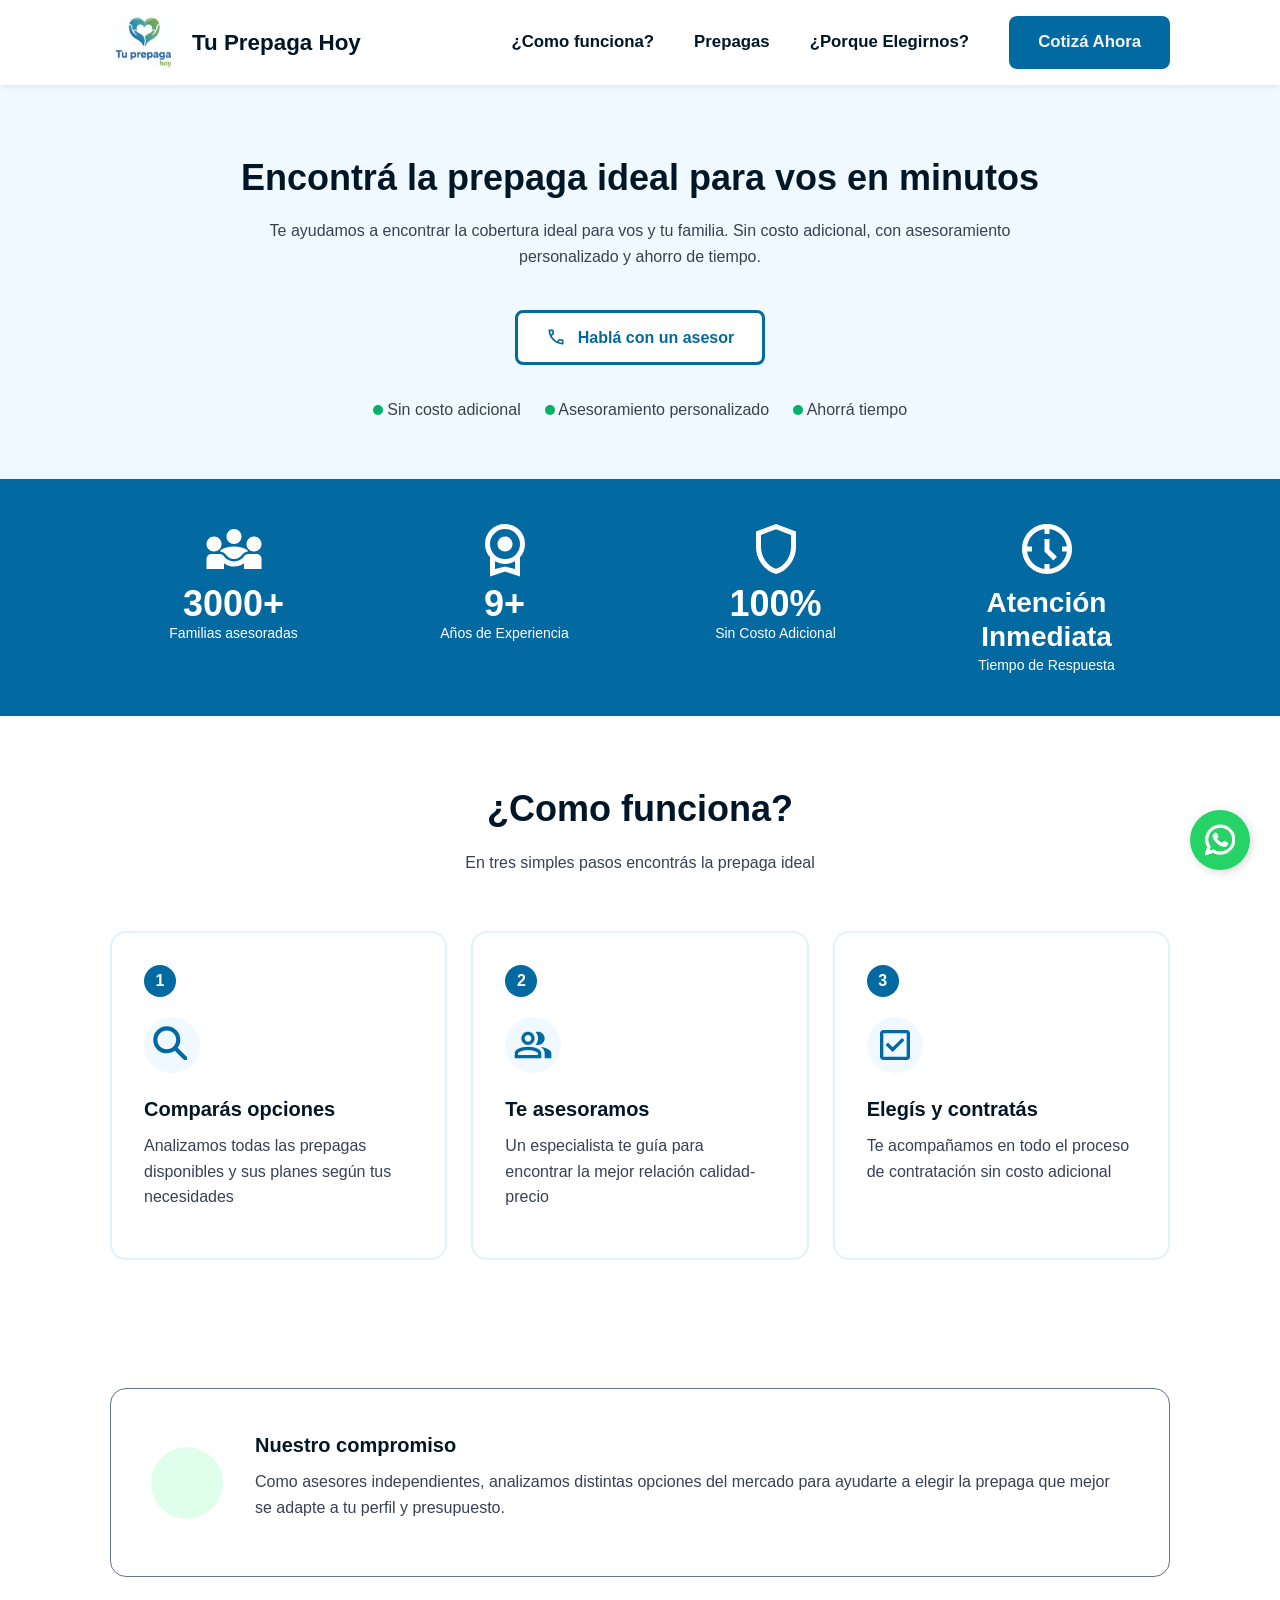
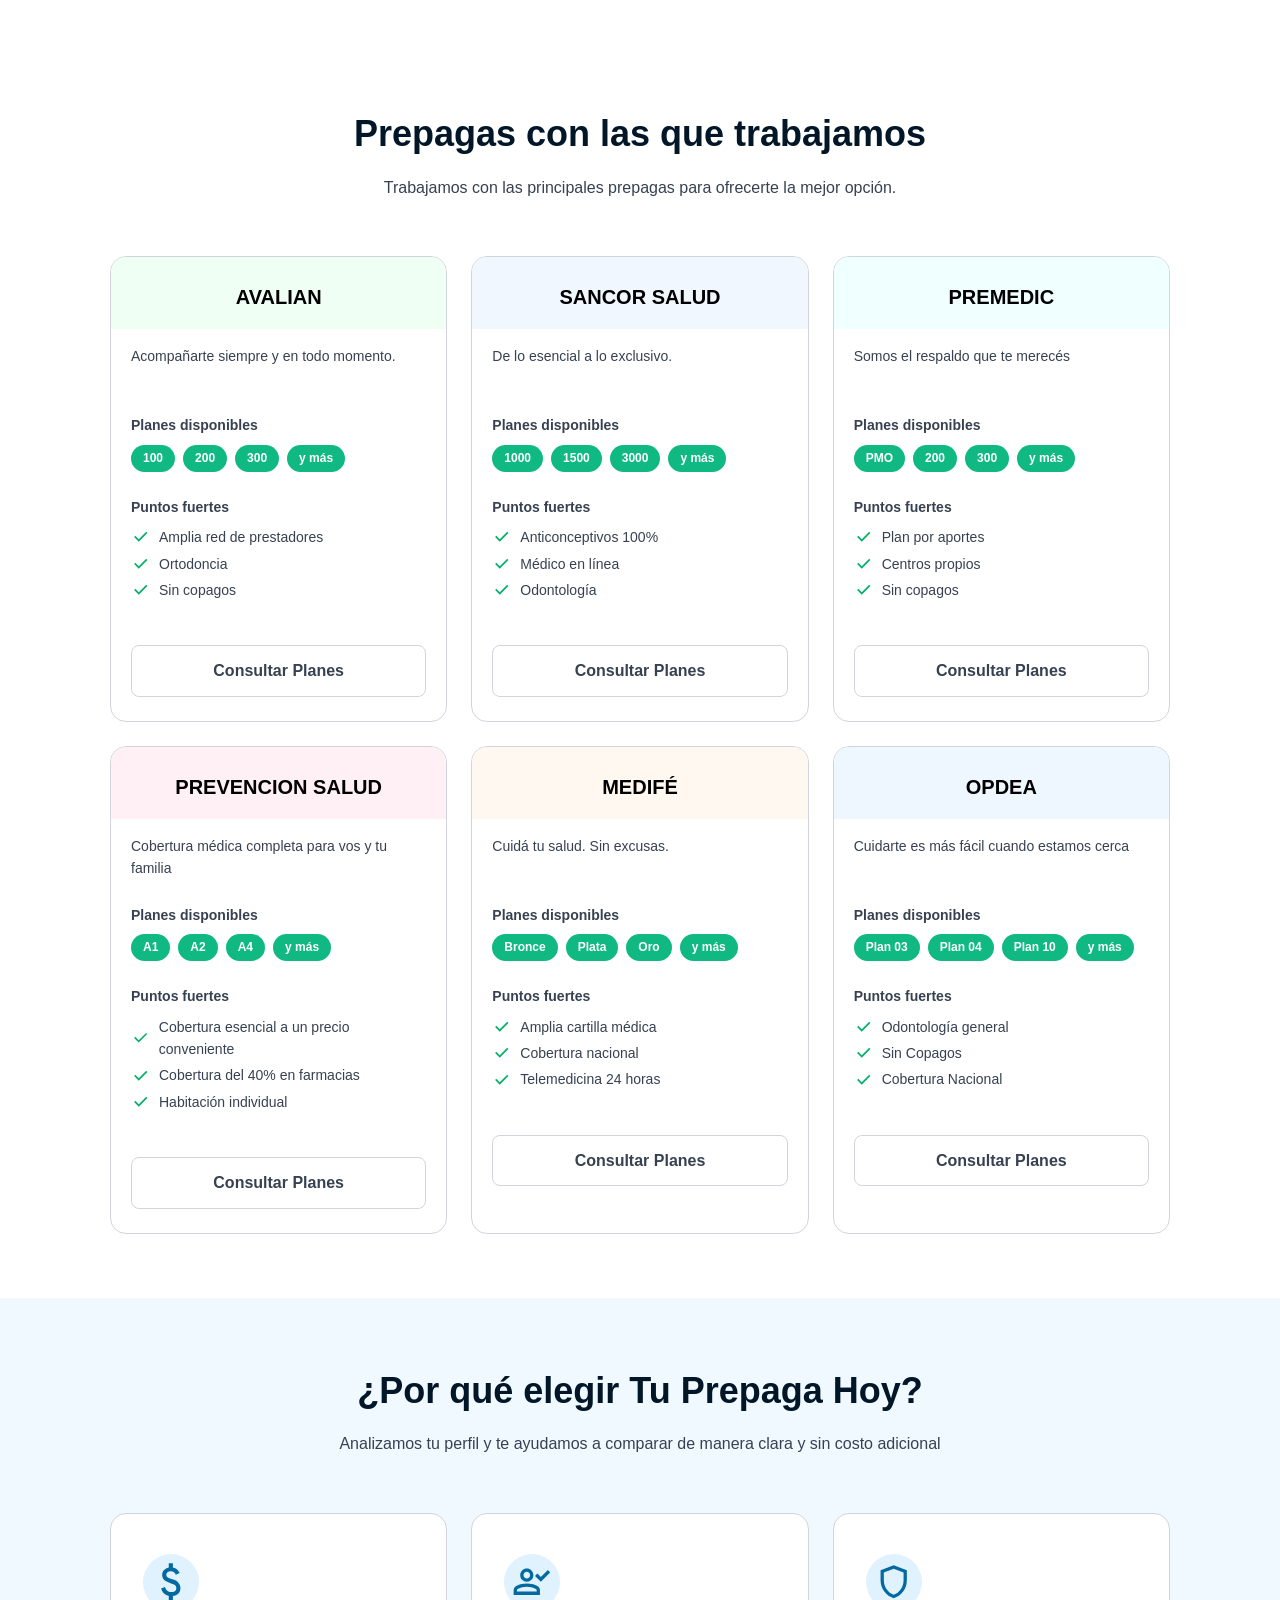
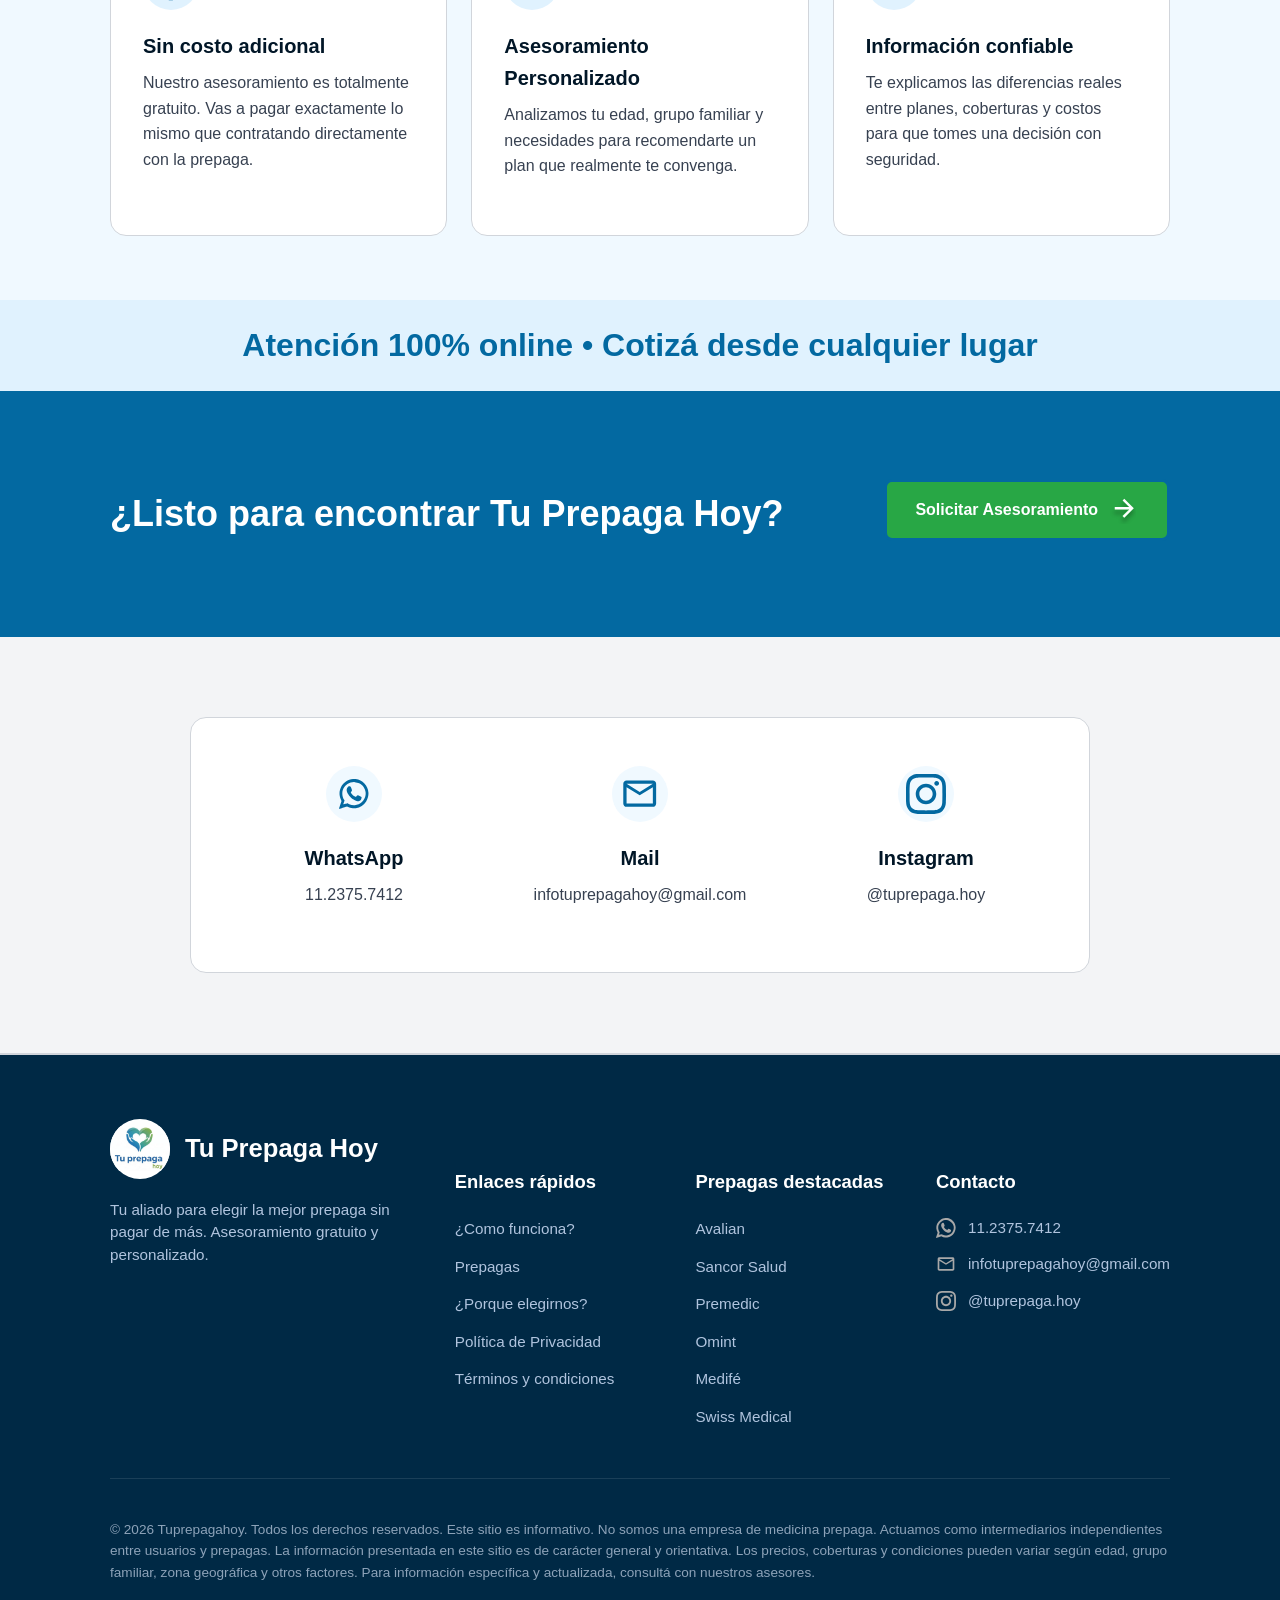
<file: index.html>
<!doctype html>
<html lang="es">
  <head>
    <meta charset="UTF-8" />
    <meta name="viewport" content="width=device-width, initial-scale=1.0" />
    <link rel="shortcut icon" href="/assets/favicon.ico" type="image/x-icon" />
    <link rel="canonical" href="https://tuprepagahoy.com.ar/" />

    <title>Tu Prepaga Hoy - Encontrá tu cobertura ideal</title>
    <link rel="stylesheet" href="/assets/styles.css?v=1" />
    <script src="/assets/script.js"></script>
    <!-- Google tag (gtag.js) -->
    <script
      async
      src="https://www.googletagmanager.com/gtag/js?id=G-STH81MW0H1"
    ></script>
    <script>
      window.dataLayer = window.dataLayer || [];
      function gtag() {
        dataLayer.push(arguments);
      }
      gtag("js", new Date());

      gtag("config", "G-STH81MW0H1");
    </script>
    <!-- Google tag (gtag.js) -->
<script async src="https://www.googletagmanager.com/gtag/js?id=AW-18139833175"></script>
<script>
  window.dataLayer = window.dataLayer || [];
  function gtag(){dataLayer.push(arguments);}
  gtag('js', new Date());

  gtag('config', 'AW-18139833175');
</script>
<!-- Event snippet for Contacto conversion page -->
<script>
  gtag('event', 'conversion', {'send_to': 'AW-18139833175/7CaXCIuo_cscENfG38lD'});
</script>

  </head>

  <body>
    <header class="header">
      <div class="container header-container">
        <a href="#" class="logo">
          <div class="img-logo">
            <img
              src="/assets/logo.png"
              alt="Logo Tu Prepaga hoy"
              width="30px"
            />
          </div>
          <h1 class="logo-text">Tu Prepaga Hoy</h1>
        </a>

        <button id="menu-toggle" class="menu-toggle" aria-label="Abrir menú">
          <svg
            xmlns="http://www.w3.org/2000/svg"
            width="32"
            height="32"
            viewBox="0 0 24 24"
          >
            <!-- Icon from Meteor Icons by zkreations - https://github.com/zkreations/icons/blob/main/LICENSE -->
            <path
              fill="none"
              stroke="currentColor"
              stroke-linecap="round"
              stroke-linejoin="round"
              stroke-width="2"
              d="M7 6h14M7 12h14M7 18h14M3 18"
            />
          </svg>
        </button>

        <div id="nav-menu" class="nav-menu">
          <nav>
            <ul>
              <li>
                <a href="#como-funciona" class="nav-link">¿Como funciona?</a>
              </li>
              <li><a href="#prepagas" class="nav-link">Prepagas</a></li>
              <li>
                <a href="#por-que-elegirnos" class="nav-link"
                  >¿Porque Elegirnos?</a
                >
              </li>
            </ul>
          </nav>
          <a href="#contacto" class="btn btn-primary btn-cotiza cotiza-nav"
            >Cotizá Ahora</a
          >
        </div>
      </div>
    </header>

    <main>
      <section class="hero">
        <div class="container text-center hero-content">
          <h2>Encontrá la prepaga ideal para vos en minutos</h2>
          <p>
            Te ayudamos a encontrar la cobertura ideal para vos y tu familia.
            Sin costo adicional, con asesoramiento personalizado y ahorro de
            tiempo.
          </p>
          <a href="#contacto" class="btn btn-secondary hero-btn">
            <svg
              width="20"
              height="20"
              viewBox="0 0 45 45"
              fill="none"
              xmlns="http://www.w3.org/2000/svg"
            >
              <mask
                id="mask0_9_12"
                style="mask-type: alpha"
                maskUnits="userSpaceOnUse"
                x="0"
                y="0"
                width="45"
                height="45"
              >
                <rect width="45" height="45" fill="#D9D9D9" />
              </mask>
              <g mask="url(#mask0_9_12)">
                <path
                  d="M37.4063 39.375C33.5 39.375 29.6406 38.5234 25.8281 36.8203C22.0156 35.1172 18.5469 32.7031 15.4219 29.5781C12.2969 26.4531 9.88281 22.9844 8.17969 19.1719C6.47656 15.3594 5.625 11.5 5.625 7.59375C5.625 7.03125 5.8125 6.5625 6.1875 6.1875C6.5625 5.8125 7.03125 5.625 7.59375 5.625H15.1875C15.625 5.625 16.0156 5.77344 16.3594 6.07031C16.7031 6.36719 16.9062 6.71875 16.9688 7.125L18.1875 13.6875C18.25 14.1875 18.2344 14.6094 18.1406 14.9531C18.0469 15.2969 17.875 15.5938 17.625 15.8438L13.0781 20.4375C13.7031 21.5938 14.4453 22.7109 15.3047 23.7891C16.1641 24.8672 17.1094 25.9062 18.1406 26.9062C19.1094 27.875 20.125 28.7734 21.1875 29.6016C22.25 30.4297 23.375 31.1875 24.5625 31.875L28.9688 27.4688C29.25 27.1875 29.6172 26.9766 30.0703 26.8359C30.5234 26.6953 30.9688 26.6562 31.4062 26.7188L37.875 28.0312C38.3125 28.1562 38.6719 28.3828 38.9531 28.7109C39.2344 29.0391 39.375 29.4063 39.375 29.8125V37.4063C39.375 37.9688 39.1875 38.4375 38.8125 38.8125C38.4375 39.1875 37.9688 39.375 37.4063 39.375ZM11.2969 16.875L14.3906 13.7812L13.5938 9.375H9.42188C9.57813 10.6562 9.79688 11.9219 10.0781 13.1719C10.3594 14.4219 10.7656 15.6562 11.2969 16.875ZM28.0781 33.6562C29.2969 34.1875 30.5391 34.6094 31.8047 34.9219C33.0703 35.2344 34.3438 35.4375 35.625 35.5312V31.4062L31.2188 30.5156L28.0781 33.6562Z"
                  fill="#0369A1"
                />
              </g>
            </svg>

            <span>Hablá con un asesor</span>
          </a>
          <div class="hero-features">
            <div class="feature-item">
              <svg
                width="10"
                height="10"
                viewBox="0 0 16 16"
                fill="none"
                xmlns="http://www.w3.org/2000/svg"
              >
                <circle cx="8" cy="8" r="8" fill="#01B165" />
              </svg>

              Sin costo adicional
            </div>
            <div class="feature-item">
              <svg
                width="10"
                height="10"
                viewBox="0 0 16 16"
                fill="none"
                xmlns="http://www.w3.org/2000/svg"
              >
                <circle cx="8" cy="8" r="8" fill="#01B165" />
              </svg>

              Asesoramiento personalizado
            </div>
            <div class="feature-item">
              <svg
                width="10"
                height="10"
                viewBox="0 0 16 16"
                fill="none"
                xmlns="http://www.w3.org/2000/svg"
              >
                <circle cx="8" cy="8" r="8" fill="#01B165" />
              </svg>

              Ahorrá tiempo
            </div>
          </div>
        </div>
      </section>

      <section class="stats">
        <div class="container grid grid-4 stats-grid">
          <div class="stat-item">
            <svg
              width="60"
              height="60"
              viewBox="0 0 60 60"
              fill="none"
              xmlns="http://www.w3.org/2000/svg"
            >
              <mask
                id="mask0_11_31"
                style="mask-type: alpha"
                maskUnits="userSpaceOnUse"
                x="0"
                y="0"
                width="60"
                height="60"
              >
                <rect width="60" height="60" fill="#D9D9D9" />
              </mask>
              <g mask="url(#mask0_11_31)">
                <path
                  d="M2.50006 49.9996V39.9996C2.50006 38.5829 2.98964 37.3954 3.96881 36.4371C4.94798 35.4787 6.12506 34.9996 7.50006 34.9996H15.6876C16.5209 34.9996 17.3126 35.2079 18.0626 35.6246C18.8126 36.0413 19.4167 36.6038 19.8751 37.3121C21.0834 38.9371 22.573 40.2079 24.3438 41.1246C26.1147 42.0413 28.0001 42.4996 30.0001 42.4996C32.0417 42.4996 33.948 42.0413 35.7188 41.1246C37.4897 40.2079 38.9584 38.9371 40.1251 37.3121C40.6667 36.6038 41.3022 36.0413 42.0313 35.6246C42.7605 35.2079 43.5209 34.9996 44.3126 34.9996H52.5001C53.9167 34.9996 55.1042 35.4787 56.0626 36.4371C57.0209 37.3954 57.5001 38.5829 57.5001 39.9996V49.9996H40.0001V44.3121C38.5417 45.3538 36.9688 46.1454 35.2813 46.6871C33.5938 47.2288 31.8334 47.4996 30.0001 47.4996C28.2084 47.4996 26.4584 47.2183 24.7501 46.6558C23.0417 46.0933 21.4584 45.2913 20.0001 44.2496V49.9996H2.50006ZM30.0001 39.9996C28.4167 39.9996 26.9167 39.635 25.5001 38.9058C24.0834 38.1767 22.8959 37.1663 21.9376 35.8746C21.2292 34.8329 20.3438 34.01 19.2813 33.4058C18.2188 32.8017 17.0626 32.4996 15.8126 32.4996C16.7292 30.9579 18.6667 29.7392 21.6251 28.8433C24.5834 27.9475 27.3751 27.4996 30.0001 27.4996C32.6251 27.4996 35.4167 27.9475 38.3751 28.8433C41.3334 29.7392 43.2709 30.9579 44.1876 32.4996C42.9792 32.4996 41.8334 32.8017 40.7501 33.4058C39.6667 34.01 38.7709 34.8329 38.0626 35.8746C37.1459 37.2079 35.9792 38.2288 34.5626 38.9371C33.1459 39.6454 31.6251 39.9996 30.0001 39.9996ZM10.0001 32.4996C7.91673 32.4996 6.1459 31.7704 4.68756 30.3121C3.22923 28.8537 2.50006 27.0829 2.50006 24.9996C2.50006 22.8746 3.22923 21.0933 4.68756 19.6558C6.1459 18.2183 7.91673 17.4996 10.0001 17.4996C12.1251 17.4996 13.9063 18.2183 15.3438 19.6558C16.7813 21.0933 17.5001 22.8746 17.5001 24.9996C17.5001 27.0829 16.7813 28.8537 15.3438 30.3121C13.9063 31.7704 12.1251 32.4996 10.0001 32.4996ZM50.0001 32.4996C47.9167 32.4996 46.1459 31.7704 44.6876 30.3121C43.2292 28.8537 42.5001 27.0829 42.5001 24.9996C42.5001 22.8746 43.2292 21.0933 44.6876 19.6558C46.1459 18.2183 47.9167 17.4996 50.0001 17.4996C52.1251 17.4996 53.9063 18.2183 55.3438 19.6558C56.7813 21.0933 57.5001 22.8746 57.5001 24.9996C57.5001 27.0829 56.7813 28.8537 55.3438 30.3121C53.9063 31.7704 52.1251 32.4996 50.0001 32.4996ZM30.0001 24.9996C27.9167 24.9996 26.1459 24.2704 24.6876 22.8121C23.2292 21.3537 22.5001 19.5829 22.5001 17.4996C22.5001 15.3746 23.2292 13.5933 24.6876 12.1558C26.1459 10.7183 27.9167 9.99957 30.0001 9.99957C32.1251 9.99957 33.9063 10.7183 35.3438 12.1558C36.7813 13.5933 37.5001 15.3746 37.5001 17.4996C37.5001 19.5829 36.7813 21.3537 35.3438 22.8121C33.9063 24.2704 32.1251 24.9996 30.0001 24.9996Z"
                  fill="white"
                />
              </g>
            </svg>

            <div class="stat-number">3000+</div>
            <div class="stat-label">Familias asesoradas</div>
          </div>
          <div class="stat-item">
            <svg
              width="60"
              height="60"
              viewBox="0 0 60 60"
              fill="none"
              xmlns="http://www.w3.org/2000/svg"
            >
              <mask
                id="mask0_11_43"
                style="mask-type: alpha"
                maskUnits="userSpaceOnUse"
                x="0"
                y="0"
                width="60"
                height="60"
              >
                <rect width="60" height="60" fill="#D9D9D9" />
              </mask>
              <g mask="url(#mask0_11_43)">
                <path
                  d="M30 32.5C27.9167 32.5 26.1458 31.7708 24.6875 30.3125C23.2292 28.8542 22.5 27.0833 22.5 25C22.5 22.9167 23.2292 21.1458 24.6875 19.6875C26.1458 18.2292 27.9167 17.5 30 17.5C32.0833 17.5 33.8542 18.2292 35.3125 19.6875C36.7708 21.1458 37.5 22.9167 37.5 25C37.5 27.0833 36.7708 28.8542 35.3125 30.3125C33.8542 31.7708 32.0833 32.5 30 32.5ZM15 57.5V38.1875C13.4167 36.4375 12.1875 34.4375 11.3125 32.1875C10.4375 29.9375 10 27.5417 10 25C10 19.4167 11.9375 14.6875 15.8125 10.8125C19.6875 6.9375 24.4167 5 30 5C35.5833 5 40.3125 6.9375 44.1875 10.8125C48.0625 14.6875 50 19.4167 50 25C50 27.5417 49.5625 29.9375 48.6875 32.1875C47.8125 34.4375 46.5833 36.4375 45 38.1875V57.5L30 52.5L15 57.5ZM30 40C34.1667 40 37.7083 38.5417 40.625 35.625C43.5417 32.7083 45 29.1667 45 25C45 20.8333 43.5417 17.2917 40.625 14.375C37.7083 11.4583 34.1667 10 30 10C25.8333 10 22.2917 11.4583 19.375 14.375C16.4583 17.2917 15 20.8333 15 25C15 29.1667 16.4583 32.7083 19.375 35.625C22.2917 38.5417 25.8333 40 30 40ZM20 50.0625L30 47.5L40 50.0625V42.3125C38.5417 43.1458 36.9688 43.8021 35.2812 44.2812C33.5938 44.7604 31.8333 45 30 45C28.1667 45 26.4062 44.7604 24.7188 44.2812C23.0313 43.8021 21.4583 43.1458 20 42.3125V50.0625Z"
                  fill="white"
                />
              </g>
            </svg>

            <div class="stat-number">9+</div>
            <div class="stat-label">Años de Experiencia</div>
          </div>
          <div class="stat-item">
            <svg
              width="60"
              height="60"
              viewBox="0 0 60 60"
              fill="none"
              xmlns="http://www.w3.org/2000/svg"
            >
              <mask
                id="mask0_39_16"
                style="mask-type: alpha"
                maskUnits="userSpaceOnUse"
                x="0"
                y="0"
                width="60"
                height="60"
              >
                <rect width="60" height="60" fill="#D9D9D9" />
              </mask>
              <g mask="url(#mask0_39_16)">
                <path
                  d="M30 55C24.2083 53.5417 19.4271 50.2188 15.6562 45.0312C11.8854 39.8438 10 34.0833 10 27.75V12.5L30 5L50 12.5V27.75C50 34.0833 48.1146 39.8438 44.3438 45.0312C40.5729 50.2188 35.7917 53.5417 30 55ZM30 49.75C34.3333 48.375 37.9167 45.625 40.75 41.5C43.5833 37.375 45 32.7917 45 27.75V15.9375L30 10.3125L15 15.9375V27.75C15 32.7917 16.4167 37.375 19.25 41.5C22.0833 45.625 25.6667 48.375 30 49.75Z"
                  fill="white"
                />
              </g>
            </svg>
            <div class="stat-number">100%</div>
            <div class="stat-label">Sin Costo Adicional</div>
          </div>
          <div class="stat-item stat-atencion">
            <svg
              width="60"
              height="60"
              viewBox="0 0 60 60"
              fill="none"
              xmlns="http://www.w3.org/2000/svg"
            >
              <mask
                id="mask0_39_22"
                style="mask-type: alpha"
                maskUnits="userSpaceOnUse"
                x="0"
                y="0"
                width="60"
                height="60"
              >
                <rect width="60" height="60" fill="#D9D9D9" />
              </mask>
              <g mask="url(#mask0_39_22)">
                <path
                  d="M36.375 41.375L27.5 32.5V20H32.5V30.4375L39.875 37.8125L36.375 41.375ZM27.5 15V10H32.5V15H27.5ZM45 32.5V27.5H50V32.5H45ZM27.5 50V45H32.5V50H27.5ZM10 32.5V27.5H15V32.5H10ZM30 55C26.5417 55 23.2917 54.3438 20.25 53.0312C17.2083 51.7188 14.5625 49.9375 12.3125 47.6875C10.0625 45.4375 8.28125 42.7917 6.96875 39.75C5.65625 36.7083 5 33.4583 5 30C5 26.5417 5.65625 23.2917 6.96875 20.25C8.28125 17.2083 10.0625 14.5625 12.3125 12.3125C14.5625 10.0625 17.2083 8.28125 20.25 6.96875C23.2917 5.65625 26.5417 5 30 5C33.4583 5 36.7083 5.65625 39.75 6.96875C42.7917 8.28125 45.4375 10.0625 47.6875 12.3125C49.9375 14.5625 51.7188 17.2083 53.0312 20.25C54.3438 23.2917 55 26.5417 55 30C55 33.4583 54.3438 36.7083 53.0312 39.75C51.7188 42.7917 49.9375 45.4375 47.6875 47.6875C45.4375 49.9375 42.7917 51.7188 39.75 53.0312C36.7083 54.3438 33.4583 55 30 55ZM30 50C35.5833 50 40.3125 48.0625 44.1875 44.1875C48.0625 40.3125 50 35.5833 50 30C50 24.4167 48.0625 19.6875 44.1875 15.8125C40.3125 11.9375 35.5833 10 30 10C24.4167 10 19.6875 11.9375 15.8125 15.8125C11.9375 19.6875 10 24.4167 10 30C10 35.5833 11.9375 40.3125 15.8125 44.1875C19.6875 48.0625 24.4167 50 30 50Z"
                  fill="white"
                />
              </g>
            </svg>
            <div class="stat-number stat-text">Atención Inmediata</div>
            <div class="stat-label">Tiempo de Respuesta</div>
          </div>
        </div>
      </section>

      <section id="como-funciona" class="how-it-works padding-y-lg">
        <div class="container text-center mb-lg">
          <h2>¿Como funciona?</h2>
          <p>En tres simples pasos encontrás la prepaga ideal</p>
        </div>
        <div class="container grid grid-3 gap-md">
          <div class="step-card">
            <div class="step-num">1</div>
            <div class="step-icon-container">
              <svg
                width="50"
                height="50"
                viewBox="0 0 50 50"
                fill="none"
                xmlns="http://www.w3.org/2000/svg"
              >
                <mask
                  id="mask0_15_22"
                  style="mask-type: alpha"
                  maskUnits="userSpaceOnUse"
                  x="0"
                  y="0"
                  width="40"
                  height="40"
                >
                  <rect width="50" height="50" fill="#D9D9D9" />
                </mask>
                <g mask="url(#mask0_15_22)">
                  <path
                    d="M40.8333 43.75L27.7083 30.625C26.6667 31.4583 25.4687 32.1181 24.1146 32.6042C22.7604 33.0903 21.3194 33.3333 19.7917 33.3333C16.0069 33.3333 12.8038 32.0226 10.1823 29.401C7.56076 26.7795 6.25 23.5764 6.25 19.7917C6.25 16.0069 7.56076 12.8038 10.1823 10.1823C12.8038 7.56076 16.0069 6.25 19.7917 6.25C23.5764 6.25 26.7795 7.56076 29.401 10.1823C32.0226 12.8038 33.3333 16.0069 33.3333 19.7917C33.3333 21.3194 33.0903 22.7604 32.6042 24.1146C32.1181 25.4687 31.4583 26.6667 30.625 27.7083L43.75 40.8333L40.8333 43.75ZM19.7917 29.1667C22.3958 29.1667 24.6094 28.2552 26.4323 26.4323C28.2552 24.6094 29.1667 22.3958 29.1667 19.7917C29.1667 17.1875 28.2552 14.974 26.4323 13.151C24.6094 11.3281 22.3958 10.4167 19.7917 10.4167C17.1875 10.4167 14.974 11.3281 13.151 13.151C11.3281 14.974 10.4167 17.1875 10.4167 19.7917C10.4167 22.3958 11.3281 24.6094 13.151 26.4323C14.974 28.2552 17.1875 29.1667 19.7917 29.1667Z"
                    fill="#0369A1"
                  />
                </g>
              </svg>
            </div>
            <h3>Comparás opciones</h3>
            <p>
              Analizamos todas las prepagas disponibles y sus planes según tus
              necesidades
            </p>
          </div>
          <div class="step-card">
            <div class="step-num">2</div>
            <div class="step-icon-container">
              <svg
                width="40"
                height="40"
                viewBox="0 0 50 50"
                fill="none"
                xmlns="http://www.w3.org/2000/svg"
              >
                <mask
                  id="mask0_15_28"
                  style="mask-type: alpha"
                  maskUnits="userSpaceOnUse"
                  x="0"
                  y="0"
                  width="50"
                  height="50"
                >
                  <rect width="50" height="50" fill="#D9D9D9" />
                </mask>
                <g mask="url(#mask0_15_28)">
                  <path
                    d="M2.08331 41.6667V35.8334C2.08331 34.6528 2.38713 33.5677 2.99477 32.5782C3.60241 31.5886 4.4097 30.8334 5.41665 30.3125C7.56942 29.2362 9.75692 28.4289 11.9791 27.8907C14.2014 27.3525 16.4583 27.0834 18.75 27.0834C21.0416 27.0834 23.2986 27.3525 25.5208 27.8907C27.743 28.4289 29.9305 29.2362 32.0833 30.3125C33.0903 30.8334 33.8975 31.5886 34.5052 32.5782C35.1128 33.5677 35.4166 34.6528 35.4166 35.8334V41.6667H2.08331ZM39.5833 41.6667V35.4167C39.5833 33.8889 39.158 32.4219 38.3073 31.0157C37.4566 29.6094 36.25 28.4028 34.6875 27.3959C36.4583 27.6042 38.125 27.9601 39.6875 28.4636C41.25 28.9671 42.7083 29.5834 44.0625 30.3125C45.3125 31.007 46.2673 31.7796 46.9271 32.6302C47.5868 33.4809 47.9166 34.4098 47.9166 35.4167V41.6667H39.5833ZM18.75 25C16.4583 25 14.4965 24.1841 12.8646 22.5521C11.2326 20.9202 10.4166 18.9584 10.4166 16.6667C10.4166 14.375 11.2326 12.4132 12.8646 10.7813C14.4965 9.14935 16.4583 8.33337 18.75 8.33337C21.0416 8.33337 23.0035 9.14935 24.6354 10.7813C26.2673 12.4132 27.0833 14.375 27.0833 16.6667C27.0833 18.9584 26.2673 20.9202 24.6354 22.5521C23.0035 24.1841 21.0416 25 18.75 25ZM39.5833 16.6667C39.5833 18.9584 38.7673 20.9202 37.1354 22.5521C35.5035 24.1841 33.5416 25 31.25 25C30.868 25 30.3819 24.9566 29.7916 24.8698C29.2014 24.783 28.7153 24.6875 28.3333 24.5834C29.2708 23.4723 29.9913 22.2396 30.4948 20.8855C30.9982 19.5313 31.25 18.125 31.25 16.6667C31.25 15.2084 30.9982 13.8021 30.4948 12.448C29.9913 11.0938 29.2708 9.86115 28.3333 8.75004C28.8194 8.57643 29.3055 8.46358 29.7916 8.4115C30.2778 8.35942 30.7639 8.33337 31.25 8.33337C33.5416 8.33337 35.5035 9.14935 37.1354 10.7813C38.7673 12.4132 39.5833 14.375 39.5833 16.6667ZM6.24998 37.5H31.25V35.8334C31.25 35.4514 31.1545 35.1042 30.9635 34.7917C30.7725 34.4792 30.5208 34.2362 30.2083 34.0625C28.3333 33.125 26.441 32.4219 24.5312 31.9532C22.6215 31.4844 20.6944 31.25 18.75 31.25C16.8055 31.25 14.8785 31.4844 12.9687 31.9532C11.059 32.4219 9.16665 33.125 7.29165 34.0625C6.97915 34.2362 6.72741 34.4792 6.53644 34.7917C6.34547 35.1042 6.24998 35.4514 6.24998 35.8334V37.5ZM18.75 20.8334C19.8958 20.8334 20.8767 20.4254 21.6927 19.6094C22.5087 18.7934 22.9166 17.8125 22.9166 16.6667C22.9166 15.5209 22.5087 14.54 21.6927 13.724C20.8767 12.908 19.8958 12.5 18.75 12.5C17.6041 12.5 16.6232 12.908 15.8073 13.724C14.9913 14.54 14.5833 15.5209 14.5833 16.6667C14.5833 17.8125 14.9913 18.7934 15.8073 19.6094C16.6232 20.4254 17.6041 20.8334 18.75 20.8334Z"
                    fill="#0369A1"
                  />
                </g>
              </svg>
            </div>
            <h3>Te asesoramos</h3>
            <p>
              Un especialista te guía para encontrar la mejor relación
              calidad-precio
            </p>
          </div>
          <div class="step-card">
            <div class="step-num">3</div>
            <div class="step-icon-container">
              <svg
                width="40"
                height="40"
                viewBox="0 0 50 50"
                fill="none"
                xmlns="http://www.w3.org/2000/svg"
              >
                <mask
                  id="mask0_15_34"
                  style="mask-type: alpha"
                  maskUnits="userSpaceOnUse"
                  x="0"
                  y="0"
                  width="50"
                  height="50"
                >
                  <rect width="50" height="50" fill="#D9D9D9" />
                </mask>
                <g mask="url(#mask0_15_34)">
                  <path
                    d="M22.0833 33.75L36.7708 19.0625L33.8542 16.1458L22.0833 27.9167L16.1458 21.9792L13.2292 24.8958L22.0833 33.75ZM10.4167 43.75C9.27083 43.75 8.28993 43.342 7.47396 42.526C6.65799 41.7101 6.25 40.7292 6.25 39.5833V10.4167C6.25 9.27083 6.65799 8.28993 7.47396 7.47396C8.28993 6.65799 9.27083 6.25 10.4167 6.25H39.5833C40.7292 6.25 41.7101 6.65799 42.526 7.47396C43.342 8.28993 43.75 9.27083 43.75 10.4167V39.5833C43.75 40.7292 43.342 41.7101 42.526 42.526C41.7101 43.342 40.7292 43.75 39.5833 43.75H10.4167ZM10.4167 39.5833H39.5833V10.4167H10.4167V39.5833Z"
                    fill="#0369A1"
                  />
                </g>
              </svg>
            </div>
            <h3>Elegís y contratás</h3>
            <p>
              Te acompañamos en todo el proceso de contratación sin costo
              adicional
            </p>
          </div>
        </div>
      </section>

      <section class="commitment padding-y-lg">
        <div class="container">
          <div class="commitment-box">
            <div class="commitment-circle"></div>
            <div class="commitment-text">
              <h3>Nuestro compromiso</h3>
              <p>
                Como asesores independientes, analizamos distintas opciones del
                mercado para ayudarte a elegir la prepaga que mejor se adapte a
                tu perfil y presupuesto.
              </p>
            </div>
          </div>
        </div>
      </section>

      <section id="prepagas" class="prepagas padding-y-lg">
        <div class="container text-center mb-lg">
          <h2>Prepagas con las que trabajamos</h2>
          <p>
            Trabajamos con las principales prepagas para ofrecerte la mejor
            opción.
          </p>
        </div>
        <div class="container grid grid-3 gap-md">
          <article class="prepaga-card avalian">
            <div class="prepaga-header">
              <h3 class="prepaga-name">AVALIAN</h3>
            </div>
            <div class="prepaga-body">
              <p class="prepaga-tagline">
                Acompañarte siempre y en todo momento.
              </p>
              <h4>Planes disponibles</h4>
              <div class="planes-tags">
                <span class="tag">100</span><span class="tag">200</span
                ><span class="tag">300</span><span class="tag">y más</span>
              </div>
              <h4>Puntos fuertes</h4>
              <ul class="puntos-fuertes">
                <li>
                  <svg
                    width="20"
                    height="20"
                    viewBox="0 0 26 26"
                    fill="none"
                    xmlns="http://www.w3.org/2000/svg"
                  >
                    <mask
                      id="mask0_21_656"
                      style="mask-type: alpha"
                      maskUnits="userSpaceOnUse"
                      x="0"
                      y="0"
                      width="26"
                      height="26"
                    >
                      <rect width="25.3719" height="25.3719" fill="#D9D9D9" />
                    </mask>
                    <g mask="url(#mask0_21_656)">
                      <path
                        d="M10.0959 19.029L4.07007 13.0032L5.57652 11.4967L10.0959 16.0161L19.7953 6.31665L21.3018 7.82311L10.0959 19.029Z"
                        fill="#01B165"
                      />
                    </g>
                  </svg>
                  Amplia red de prestadores
                </li>
                <li>
                  <svg
                    width="20"
                    height="20"
                    viewBox="0 0 26 26"
                    fill="none"
                    xmlns="http://www.w3.org/2000/svg"
                  >
                    <mask
                      id="mask0_21_656"
                      style="mask-type: alpha"
                      maskUnits="userSpaceOnUse"
                      x="0"
                      y="0"
                      width="26"
                      height="26"
                    >
                      <rect width="25.3719" height="25.3719" fill="#D9D9D9" />
                    </mask>
                    <g mask="url(#mask0_21_656)">
                      <path
                        d="M10.0959 19.029L4.07007 13.0032L5.57652 11.4967L10.0959 16.0161L19.7953 6.31665L21.3018 7.82311L10.0959 19.029Z"
                        fill="#01B165"
                      />
                    </g>
                  </svg>
                  Ortodoncia
                </li>
                <li>
                  <svg
                    width="20"
                    height="20"
                    viewBox="0 0 26 26"
                    fill="none"
                    xmlns="http://www.w3.org/2000/svg"
                  >
                    <mask
                      id="mask0_21_656"
                      style="mask-type: alpha"
                      maskUnits="userSpaceOnUse"
                      x="0"
                      y="0"
                      width="26"
                      height="26"
                    >
                      <rect width="25.3719" height="25.3719" fill="#D9D9D9" />
                    </mask>
                    <g mask="url(#mask0_21_656)">
                      <path
                        d="M10.0959 19.029L4.07007 13.0032L5.57652 11.4967L10.0959 16.0161L19.7953 6.31665L21.3018 7.82311L10.0959 19.029Z"
                        fill="#01B165"
                      />
                    </g>
                  </svg>
                  Sin copagos
                </li>
              </ul>

              <a
                href="https://api.whatsapp.com/send?phone=5491123757412&text=Hola, quiero consultar por los planes de AVALIANt&app_absent=1"
                target="_blank"
                rel="noopener noreferrer"
                class="btn btn-outline-full"
                >Consultar Planes</a
              >
            </div>
          </article>

          <article class="prepaga-card sancor">
            <div class="prepaga-header">
              <h3 class="prepaga-name">SANCOR SALUD</h3>
            </div>
            <div class="prepaga-body">
              <p class="prepaga-tagline">De lo esencial a lo exclusivo.</p>
              <h4>Planes disponibles</h4>
              <div class="planes-tags">
                <span class="tag">1000</span><span class="tag">1500</span
                ><span class="tag">3000</span><span class="tag">y más</span>
              </div>
              <h4>Puntos fuertes</h4>
              <ul class="puntos-fuertes">
                <li>
                  <svg
                    width="20"
                    height="20"
                    viewBox="0 0 26 26"
                    fill="none"
                    xmlns="http://www.w3.org/2000/svg"
                  >
                    <mask
                      id="mask0_21_656"
                      style="mask-type: alpha"
                      maskUnits="userSpaceOnUse"
                      x="0"
                      y="0"
                      width="26"
                      height="26"
                    >
                      <rect width="25.3719" height="25.3719" fill="#D9D9D9" />
                    </mask>
                    <g mask="url(#mask0_21_656)">
                      <path
                        d="M10.0959 19.029L4.07007 13.0032L5.57652 11.4967L10.0959 16.0161L19.7953 6.31665L21.3018 7.82311L10.0959 19.029Z"
                        fill="#01B165"
                      />
                    </g>
                  </svg>
                  Anticonceptivos 100%
                </li>
                <li>
                  <svg
                    width="20"
                    height="20"
                    viewBox="0 0 26 26"
                    fill="none"
                    xmlns="http://www.w3.org/2000/svg"
                  >
                    <mask
                      id="mask0_21_656"
                      style="mask-type: alpha"
                      maskUnits="userSpaceOnUse"
                      x="0"
                      y="0"
                      width="26"
                      height="26"
                    >
                      <rect width="25.3719" height="25.3719" fill="#D9D9D9" />
                    </mask>
                    <g mask="url(#mask0_21_656)">
                      <path
                        d="M10.0959 19.029L4.07007 13.0032L5.57652 11.4967L10.0959 16.0161L19.7953 6.31665L21.3018 7.82311L10.0959 19.029Z"
                        fill="#01B165"
                      />
                    </g>
                  </svg>
                  Médico en línea
                </li>
                <li>
                  <svg
                    width="20"
                    height="20"
                    viewBox="0 0 26 26"
                    fill="none"
                    xmlns="http://www.w3.org/2000/svg"
                  >
                    <mask
                      id="mask0_21_656"
                      style="mask-type: alpha"
                      maskUnits="userSpaceOnUse"
                      x="0"
                      y="0"
                      width="26"
                      height="26"
                    >
                      <rect width="25.3719" height="25.3719" fill="#D9D9D9" />
                    </mask>
                    <g mask="url(#mask0_21_656)">
                      <path
                        d="M10.0959 19.029L4.07007 13.0032L5.57652 11.4967L10.0959 16.0161L19.7953 6.31665L21.3018 7.82311L10.0959 19.029Z"
                        fill="#01B165"
                      />
                    </g>
                  </svg>
                  Odontología
                </li>
              </ul>
              <a
                href="https://api.whatsapp.com/send?phone=5491123757412&text=Hola, quiero consultar por los planes de SANCOR SALUD&app_absent=1"
                target="_blank"
                rel="noopener noreferrer"
                class="btn btn-outline-full"
                >Consultar Planes</a
              >
            </div>
          </article>

          <article class="prepaga-card premedic">
            <div class="prepaga-header">
              <h3 class="prepaga-name">PREMEDIC</h3>
            </div>
            <div class="prepaga-body">
              <p class="prepaga-tagline">Somos el respaldo que te merecés</p>
              <h4>Planes disponibles</h4>
              <div class="planes-tags">
                <span class="tag">PMO</span><span class="tag">200</span
                ><span class="tag">300</span><span class="tag">y más</span>
              </div>
              <h4>Puntos fuertes</h4>
              <ul class="puntos-fuertes">
                <li>
                  <svg
                    width="20"
                    height="20"
                    viewBox="0 0 26 26"
                    fill="none"
                    xmlns="http://www.w3.org/2000/svg"
                  >
                    <mask
                      id="mask0_21_656"
                      style="mask-type: alpha"
                      maskUnits="userSpaceOnUse"
                      x="0"
                      y="0"
                      width="26"
                      height="26"
                    >
                      <rect width="25.3719" height="25.3719" fill="#D9D9D9" />
                    </mask>
                    <g mask="url(#mask0_21_656)">
                      <path
                        d="M10.0959 19.029L4.07007 13.0032L5.57652 11.4967L10.0959 16.0161L19.7953 6.31665L21.3018 7.82311L10.0959 19.029Z"
                        fill="#01B165"
                      />
                    </g>
                  </svg>
                  Plan por aportes
                </li>
                <li>
                  <svg
                    width="20"
                    height="20"
                    viewBox="0 0 26 26"
                    fill="none"
                    xmlns="http://www.w3.org/2000/svg"
                  >
                    <mask
                      id="mask0_21_656"
                      style="mask-type: alpha"
                      maskUnits="userSpaceOnUse"
                      x="0"
                      y="0"
                      width="26"
                      height="26"
                    >
                      <rect width="25.3719" height="25.3719" fill="#D9D9D9" />
                    </mask>
                    <g mask="url(#mask0_21_656)">
                      <path
                        d="M10.0959 19.029L4.07007 13.0032L5.57652 11.4967L10.0959 16.0161L19.7953 6.31665L21.3018 7.82311L10.0959 19.029Z"
                        fill="#01B165"
                      />
                    </g>
                  </svg>
                  Centros propios
                </li>
                <li>
                  <svg
                    width="20"
                    height="20"
                    viewBox="0 0 26 26"
                    fill="none"
                    xmlns="http://www.w3.org/2000/svg"
                  >
                    <mask
                      id="mask0_21_656"
                      style="mask-type: alpha"
                      maskUnits="userSpaceOnUse"
                      x="0"
                      y="0"
                      width="26"
                      height="26"
                    >
                      <rect width="25.3719" height="25.3719" fill="#D9D9D9" />
                    </mask>
                    <g mask="url(#mask0_21_656)">
                      <path
                        d="M10.0959 19.029L4.07007 13.0032L5.57652 11.4967L10.0959 16.0161L19.7953 6.31665L21.3018 7.82311L10.0959 19.029Z"
                        fill="#01B165"
                      />
                    </g>
                  </svg>
                  Sin copagos
                </li>
              </ul>
              <a
                href="https://api.whatsapp.com/send?phone=5491123757412&text=Hola, quiero consultar por los planes de PREMEDIC&app_absent=1"
                target="_blank"
                rel="noopener noreferrer"
                class="btn btn-outline-full"
                >Consultar Planes</a
              >
            </div>
          </article>

          <article class="prepaga-card omint">
            <div class="prepaga-header">
              <h3 class="prepaga-name">PREVENCION SALUD</h3>
            </div>
            <div class="prepaga-body">
              <p class="prepaga-tagline">
                Cobertura médica completa para vos y tu familia
              </p>
              <h4>Planes disponibles</h4>
              <div class="planes-tags">
                <span class="tag">A1</span><span class="tag">A2</span
                ><span class="tag">A4</span><span class="tag">y más</span>
              </div>
              <h4>Puntos fuertes</h4>
              <ul class="puntos-fuertes">
                <li>
                  <svg
                    width="20"
                    height="20"
                    viewBox="0 0 26 26"
                    fill="none"
                    xmlns="http://www.w3.org/2000/svg"
                  >
                    <mask
                      id="mask0_21_656"
                      style="mask-type: alpha"
                      maskUnits="userSpaceOnUse"
                      x="0"
                      y="0"
                      width="26"
                      height="26"
                    >
                      <rect width="25.3719" height="25.3719" fill="#D9D9D9" />
                    </mask>
                    <g mask="url(#mask0_21_656)">
                      <path
                        d="M10.0959 19.029L4.07007 13.0032L5.57652 11.4967L10.0959 16.0161L19.7953 6.31665L21.3018 7.82311L10.0959 19.029Z"
                        fill="#01B165"
                      />
                    </g>
                  </svg>
                  Cobertura esencial a un precio conveniente
                </li>
                <li>
                  <svg
                    width="20"
                    height="20"
                    viewBox="0 0 26 26"
                    fill="none"
                    xmlns="http://www.w3.org/2000/svg"
                  >
                    <mask
                      id="mask0_21_656"
                      style="mask-type: alpha"
                      maskUnits="userSpaceOnUse"
                      x="0"
                      y="0"
                      width="26"
                      height="26"
                    >
                      <rect width="25.3719" height="25.3719" fill="#D9D9D9" />
                    </mask>
                    <g mask="url(#mask0_21_656)">
                      <path
                        d="M10.0959 19.029L4.07007 13.0032L5.57652 11.4967L10.0959 16.0161L19.7953 6.31665L21.3018 7.82311L10.0959 19.029Z"
                        fill="#01B165"
                      />
                    </g>
                  </svg>
                  Cobertura del 40% en farmacias
                </li>
                <li>
                  <svg
                    width="20"
                    height="20"
                    viewBox="0 0 26 26"
                    fill="none"
                    xmlns="http://www.w3.org/2000/svg"
                  >
                    <mask
                      id="mask0_21_656"
                      style="mask-type: alpha"
                      maskUnits="userSpaceOnUse"
                      x="0"
                      y="0"
                      width="26"
                      height="26"
                    >
                      <rect width="25.3719" height="25.3719" fill="#D9D9D9" />
                    </mask>
                    <g mask="url(#mask0_21_656)">
                      <path
                        d="M10.0959 19.029L4.07007 13.0032L5.57652 11.4967L10.0959 16.0161L19.7953 6.31665L21.3018 7.82311L10.0959 19.029Z"
                        fill="#01B165"
                      />
                    </g>
                  </svg>
                  Habitación individual
                </li>
              </ul>
              <a
                href="https://api.whatsapp.com/send?phone=5491123757412&text=Hola, quiero consultar por los planes de OMINTS&app_absent=1"
                target="_blank"
                rel="noopener noreferrer"
                class="btn btn-outline-full"
                >Consultar Planes</a
              >
            </div>
          </article>

          <article class="prepaga-card medife">
            <div class="prepaga-header">
              <h3 class="prepaga-name">MEDIFÉ</h3>
            </div>
            <div class="prepaga-body">
              <p class="prepaga-tagline">Cuidá tu salud. Sin excusas.</p>
              <h4>Planes disponibles</h4>
              <div class="planes-tags">
                <span class="tag">Bronce</span><span class="tag">Plata</span
                ><span class="tag">Oro</span><span class="tag">y más</span>
              </div>
              <h4>Puntos fuertes</h4>
              <ul class="puntos-fuertes">
                <li>
                  <svg
                    width="20"
                    height="20"
                    viewBox="0 0 26 26"
                    fill="none"
                    xmlns="http://www.w3.org/2000/svg"
                  >
                    <mask
                      id="mask0_21_656"
                      style="mask-type: alpha"
                      maskUnits="userSpaceOnUse"
                      x="0"
                      y="0"
                      width="26"
                      height="26"
                    >
                      <rect width="25.3719" height="25.3719" fill="#D9D9D9" />
                    </mask>
                    <g mask="url(#mask0_21_656)">
                      <path
                        d="M10.0959 19.029L4.07007 13.0032L5.57652 11.4967L10.0959 16.0161L19.7953 6.31665L21.3018 7.82311L10.0959 19.029Z"
                        fill="#01B165"
                      />
                    </g>
                  </svg>
                  Amplia cartilla médica
                </li>
                <li>
                  <svg
                    width="20"
                    height="20"
                    viewBox="0 0 26 26"
                    fill="none"
                    xmlns="http://www.w3.org/2000/svg"
                  >
                    <mask
                      id="mask0_21_656"
                      style="mask-type: alpha"
                      maskUnits="userSpaceOnUse"
                      x="0"
                      y="0"
                      width="26"
                      height="26"
                    >
                      <rect width="25.3719" height="25.3719" fill="#D9D9D9" />
                    </mask>
                    <g mask="url(#mask0_21_656)">
                      <path
                        d="M10.0959 19.029L4.07007 13.0032L5.57652 11.4967L10.0959 16.0161L19.7953 6.31665L21.3018 7.82311L10.0959 19.029Z"
                        fill="#01B165"
                      />
                    </g>
                  </svg>
                  Cobertura nacional
                </li>
                <li>
                  <svg
                    width="20"
                    height="20"
                    viewBox="0 0 26 26"
                    fill="none"
                    xmlns="http://www.w3.org/2000/svg"
                  >
                    <mask
                      id="mask0_21_656"
                      style="mask-type: alpha"
                      maskUnits="userSpaceOnUse"
                      x="0"
                      y="0"
                      width="26"
                      height="26"
                    >
                      <rect width="25.3719" height="25.3719" fill="#D9D9D9" />
                    </mask>
                    <g mask="url(#mask0_21_656)">
                      <path
                        d="M10.0959 19.029L4.07007 13.0032L5.57652 11.4967L10.0959 16.0161L19.7953 6.31665L21.3018 7.82311L10.0959 19.029Z"
                        fill="#01B165"
                      />
                    </g>
                  </svg>
                  Telemedicina 24 horas
                </li>
              </ul>
              <a
                href="https://api.whatsapp.com/send?phone=5491123757412&text=Hola, quiero consultar por los planes de MEDIFÉ&app_absent=1"
                target="_blank"
                rel="noopener noreferrer"
                class="btn btn-outline-full"
                >Consultar Planes</a
              >
            </div>
          </article>

          <article class="prepaga-card swiss">
            <div class="prepaga-header">
              <h3 class="prepaga-name">OPDEA</h3>
            </div>
            <div class="prepaga-body">
              <p class="prepaga-tagline">
                Cuidarte es más fácil cuando estamos cerca
              </p>
              <h4>Planes disponibles</h4>
              <div class="planes-tags">
                <span class="tag">Plan 03</span><span class="tag">Plan 04</span
                ><span class="tag">Plan 10</span><span class="tag">y más</span>
              </div>
              <h4>Puntos fuertes</h4>
              <ul class="puntos-fuertes">
                <li>
                  <svg
                    width="20"
                    height="20"
                    viewBox="0 0 26 26"
                    fill="none"
                    xmlns="http://www.w3.org/2000/svg"
                  >
                    <mask
                      id="mask0_21_656"
                      style="mask-type: alpha"
                      maskUnits="userSpaceOnUse"
                      x="0"
                      y="0"
                      width="26"
                      height="26"
                    >
                      <rect width="25.3719" height="25.3719" fill="#D9D9D9" />
                    </mask>
                    <g mask="url(#mask0_21_656)">
                      <path
                        d="M10.0959 19.029L4.07007 13.0032L5.57652 11.4967L10.0959 16.0161L19.7953 6.31665L21.3018 7.82311L10.0959 19.029Z"
                        fill="#01B165"
                      />
                    </g>
                  </svg>
                  Odontología general
                </li>
                <li>
                  <svg
                    width="20"
                    height="20"
                    viewBox="0 0 26 26"
                    fill="none"
                    xmlns="http://www.w3.org/2000/svg"
                  >
                    <mask
                      id="mask0_21_656"
                      style="mask-type: alpha"
                      maskUnits="userSpaceOnUse"
                      x="0"
                      y="0"
                      width="26"
                      height="26"
                    >
                      <rect width="25.3719" height="25.3719" fill="#D9D9D9" />
                    </mask>
                    <g mask="url(#mask0_21_656)">
                      <path
                        d="M10.0959 19.029L4.07007 13.0032L5.57652 11.4967L10.0959 16.0161L19.7953 6.31665L21.3018 7.82311L10.0959 19.029Z"
                        fill="#01B165"
                      />
                    </g>
                  </svg>
                  Sin Copagos
                </li>
                <li>
                  <svg
                    width="20"
                    height="20"
                    viewBox="0 0 26 26"
                    fill="none"
                    xmlns="http://www.w3.org/2000/svg"
                  >
                    <mask
                      id="mask0_21_656"
                      style="mask-type: alpha"
                      maskUnits="userSpaceOnUse"
                      x="0"
                      y="0"
                      width="26"
                      height="26"
                    >
                      <rect width="25.3719" height="25.3719" fill="#D9D9D9" />
                    </mask>
                    <g mask="url(#mask0_21_656)">
                      <path
                        d="M10.0959 19.029L4.07007 13.0032L5.57652 11.4967L10.0959 16.0161L19.7953 6.31665L21.3018 7.82311L10.0959 19.029Z"
                        fill="#01B165"
                      />
                    </g>
                  </svg>
                  Cobertura Nacional
                </li>
              </ul>
              <a
                href="https://api.whatsapp.com/send?phone=5491123757412&text=Hola, quiero consultar por los planes de SWISS MEDICAL&app_absent=1"
                target="_blank"
                rel="noopener noreferrer"
                class="btn btn-outline-full"
                >Consultar Planes</a
              >
            </div>
          </article>
        </div>
      </section>

      <section id="por-que-elegirnos" class="por-que-elegirnos padding-y-lg">
        <div class="container text-center mb-lg">
          <h2>¿Por qué elegir Tu Prepaga Hoy?</h2>
          <p>
            Analizamos tu perfil y te ayudamos a comparar de manera clara y sin
            costo adicional
          </p>
        </div>
        <div class="container grid grid-3 gap-md">
          <div class="why-card">
            <div class="why-icon-container">
              <svg
                width="50"
                height="50"
                viewBox="0 0 64 64"
                fill="none"
                xmlns="http://www.w3.org/2000/svg"
              >
                <mask
                  id="mask0_37_43"
                  style="mask-type: alpha"
                  maskUnits="userSpaceOnUse"
                  x="0"
                  y="0"
                  width="64"
                  height="64"
                >
                  <rect width="63.4297" height="63.4297" fill="#D9D9D9" />
                </mask>
                <g mask="url(#mask0_37_43)">
                  <path
                    d="M29.1379 55.501V49.8187C26.8033 49.2902 24.7881 48.2771 23.0922 46.7794C21.3964 45.2818 20.152 43.1674 19.3591 40.4364L24.2485 38.4543C24.9092 40.5686 25.8893 42.1763 27.1887 43.2776C28.4882 44.3788 30.195 44.9294 32.3094 44.9294C34.1153 44.9294 35.646 44.5219 36.9014 43.707C38.1568 42.8921 38.7845 41.6257 38.7845 39.9079C38.7845 38.3662 38.2999 37.1438 37.3309 36.2408C36.3618 35.3378 34.1153 34.3137 30.5915 33.1684C26.8033 31.9791 24.2045 30.5586 22.7949 28.9068C21.3854 27.2549 20.6806 25.2397 20.6806 22.8611C20.6806 19.998 21.6056 17.7735 23.4556 16.1878C25.3057 14.602 27.1997 13.6991 29.1379 13.4788V7.92871H34.4237V13.4788C36.6261 13.8312 38.4431 14.6351 39.8747 15.8905C41.3062 17.1458 42.3524 18.6765 43.0131 20.4825L38.1238 22.5968C37.5952 21.1873 36.8463 20.1301 35.8773 19.4253C34.9082 18.7206 33.5868 18.3682 31.9129 18.3682C29.9748 18.3682 28.4992 18.7977 27.4861 19.6566C26.4729 20.5155 25.9664 21.5837 25.9664 22.8611C25.9664 24.3147 26.6271 25.46 27.9486 26.2969C29.27 27.1338 31.5605 28.0148 34.8201 28.9398C37.8595 29.8208 40.161 31.2193 41.7247 33.1354C43.2884 35.0515 44.0703 37.2649 44.0703 39.7757C44.0703 42.9031 43.1453 45.2818 41.2952 46.9115C39.4452 48.5413 37.1547 49.5545 34.4237 49.9509V55.501H29.1379Z"
                    fill="#0369A1"
                  />
                </g>
              </svg>
            </div>
            <h3>Sin costo adicional</h3>
            <p>
              Nuestro asesoramiento es totalmente gratuito. Vas a pagar
              exactamente lo mismo que contratando directamente con la prepaga.
            </p>
          </div>
          <div class="why-card">
            <div class="why-icon-container">
              <svg
                width="40"
                height="40"
                viewBox="0 0 60 60"
                fill="none"
                xmlns="http://www.w3.org/2000/svg"
              >
                <mask
                  id="mask0_37_67"
                  style="mask-type: alpha"
                  maskUnits="userSpaceOnUse"
                  x="0"
                  y="0"
                  width="60"
                  height="60"
                >
                  <rect width="59.2011" height="59.2011" fill="#D9D9D9" />
                </mask>
                <g mask="url(#mask0_37_67)">
                  <path
                    d="M43.2908 29.6006L34.534 20.8438L38.049 17.3904L43.2908 22.6322L53.7743 12.1487L57.2277 15.6637L43.2908 29.6006ZM15.232 26.7022C13.2997 24.77 12.3336 22.4472 12.3336 19.7338C12.3336 17.0204 13.2997 14.6976 15.232 12.7653C17.1642 10.8331 19.487 9.86694 22.2004 9.86694C24.9138 9.86694 27.2366 10.8331 29.1689 12.7653C31.1011 14.6976 32.0673 17.0204 32.0673 19.7338C32.0673 22.4472 31.1011 24.77 29.1689 26.7022C27.2366 28.6345 24.9138 29.6006 22.2004 29.6006C19.487 29.6006 17.1642 28.6345 15.232 26.7022ZM2.46674 49.3343V42.4275C2.46674 41.0297 2.82646 39.745 3.54592 38.5733C4.26538 37.4016 5.22123 36.5074 6.41347 35.8907C8.96241 34.6163 11.5525 33.6604 14.1836 33.0232C16.8148 32.386 19.487 32.0673 22.2004 32.0673C24.9138 32.0673 27.5861 32.386 30.2172 33.0232C32.8484 33.6604 35.4384 34.6163 37.9874 35.8907C39.1796 36.5074 40.1355 37.4016 40.8549 38.5733C41.5744 39.745 41.9341 41.0297 41.9341 42.4275V49.3343H2.46674ZM7.40016 44.4009H37.0007V42.4275C37.0007 41.9753 36.8876 41.5642 36.6615 41.1942C36.4354 40.8242 36.1373 40.5364 35.7673 40.3308C33.5473 39.2208 31.3067 38.3883 29.0455 37.8333C26.7844 37.2783 24.5027 37.0008 22.2004 37.0008C19.8982 37.0008 17.6164 37.2783 15.3553 37.8333C13.0941 38.3883 10.8536 39.2208 8.63351 40.3308C8.26351 40.5364 7.96545 40.8242 7.73933 41.1942C7.51321 41.5642 7.40016 41.9753 7.40016 42.4275V44.4009ZM25.6847 23.218C26.6508 22.2519 27.1338 21.0905 27.1338 19.7338C27.1338 18.3771 26.6508 17.2157 25.6847 16.2496C24.7185 15.2834 23.5571 14.8004 22.2004 14.8004C20.8437 14.8004 19.6823 15.2834 18.7162 16.2496C17.7501 17.2157 17.267 18.3771 17.267 19.7338C17.267 21.0905 17.7501 22.2519 18.7162 23.218C19.6823 24.1841 20.8437 24.6672 22.2004 24.6672C23.5571 24.6672 24.7185 24.1841 25.6847 23.218Z"
                    fill="#0369A1"
                  />
                </g>
              </svg>
            </div>
            <h3>Asesoramiento Personalizado</h3>
            <p>
              Analizamos tu edad, grupo familiar y necesidades para recomendarte
              un plan que realmente te convenga.
            </p>
          </div>
          <div class="why-card">
            <div class="why-icon-container">
              <svg
                width="40"
                height="40"
                viewBox="0 0 59 59"
                fill="none"
                xmlns="http://www.w3.org/2000/svg"
              >
                <mask
                  id="mask0_37_73"
                  style="mask-type: alpha"
                  maskUnits="userSpaceOnUse"
                  x="0"
                  y="0"
                  width="59"
                  height="59"
                >
                  <rect width="58.1439" height="58.1439" fill="#D9D9D9" />
                </mask>
                <g mask="url(#mask0_37_73)">
                  <path
                    d="M29.072 53.2985C23.4595 51.8852 18.8261 48.6651 15.1719 43.6381C11.5178 38.6111 9.69067 33.0289 9.69067 26.8914V12.1132L29.072 4.84521L48.4533 12.1132V26.8914C48.4533 33.0289 46.6262 38.6111 42.972 43.6381C39.3178 48.6651 34.6845 51.8852 29.072 53.2985ZM29.072 48.2109C33.2713 46.8784 36.7437 44.2135 39.4894 40.2161C42.2351 36.2187 43.6079 31.7771 43.6079 26.8914V15.4444L29.072 9.99337L14.536 15.4444V26.8914C14.536 31.7771 15.9088 36.2187 18.6545 40.2161C21.4002 44.2135 24.8727 46.8784 29.072 48.2109Z"
                    fill="#0369A1"
                  />
                </g>
              </svg>
            </div>
            <h3>Información confiable</h3>
            <p>
              Te explicamos las diferencias reales entre planes, coberturas y
              costos para que tomes una decisión con seguridad.
            </p>
          </div>
        </div>
      </section>

      <section class="cta-contact" id="contacto">
        <div class="cta-strip cta-strip-celeste">
          Atención 100% online • Cotizá desde cualquier lugar
        </div>
        <div class="cta-strip cta-strip-azul padding-y-lg">
          <div class="container cta-container">
            <h2>¿Listo para encontrar Tu Prepaga Hoy?</h2>
            <a
              href="https://api.whatsapp.com/send?phone=5491123757412&text=Hola, necesito asesoramiento&app_absent=1"
              class="btn btn-success hero-btn"
              target="_blank"
            >
              Solicitar Asesoramiento
              <svg
                width="29"
                height="32"
                viewBox="0 0 29 32"
                fill="none"
                xmlns="http://www.w3.org/2000/svg"
              >
                <g filter="url(#filter0_d_37_98)">
                  <mask
                    id="mask0_37_98"
                    style="mask-type: alpha"
                    maskUnits="userSpaceOnUse"
                    x="0"
                    y="0"
                    width="29"
                    height="29"
                  >
                    <rect width="28.5434" height="28.5434" fill="#D9D9D9" />
                  </mask>
                  <g mask="url(#mask0_37_98)">
                    <path
                      d="M19.2369 15.4611H4.75708V13.0825H19.2369L12.5768 6.42235L14.2715 4.75732L23.786 14.2718L14.2715 23.7862L12.5768 22.1212L19.2369 15.4611Z"
                      fill="white"
                    />
                  </g>
                </g>
                <defs>
                  <filter
                    id="filter0_d_37_98"
                    x="0.75708"
                    y="4.75732"
                    width="25"
                    height="25"
                    filterUnits="userSpaceOnUse"
                    color-interpolation-filters="sRGB"
                  >
                    <feFlood flood-opacity="0" result="BackgroundImageFix" />
                    <feColorMatrix
                      in="SourceAlpha"
                      type="matrix"
                      values="0 0 0 0 0 0 0 0 0 0 0 0 0 0 0 0 0 0 127 0"
                      result="hardAlpha"
                    />
                    <feOffset dy="4" />
                    <feGaussianBlur stdDeviation="2" />
                    <feComposite in2="hardAlpha" operator="out" />
                    <feColorMatrix
                      type="matrix"
                      values="0 0 0 0 0 0 0 0 0 0 0 0 0 0 0 0 0 0 0.25 0"
                    />
                    <feBlend
                      mode="normal"
                      in2="BackgroundImageFix"
                      result="effect1_dropShadow_37_98"
                    />
                    <feBlend
                      mode="normal"
                      in="SourceGraphic"
                      in2="effect1_dropShadow_37_98"
                      result="shape"
                    />
                  </filter>
                </defs>
              </svg>
            </a>
          </div>
        </div>
        <div class="contact-methods-box">
          <div class="container">
            <div class="grid grid-3 contact-grid">
              <div class="contact-method">
                <div class="why-icon-container contact-icon-box">
                  <svg
                    width="30"
                    height="30"
                    viewBox="0 0 50 50"
                    fill="none"
                    xmlns="http://www.w3.org/2000/svg"
                  >
                    <path
                      d="M23.3845 0.0195274C19.2779 0.28569 14.9661 1.76101 11.5592 4.06523C7.96213 6.49874 5.11036 9.78397 3.26242 13.6167C2.25099 15.7156 1.6198 17.6929 1.18633 20.1264C0.859332 21.9515 0.79089 24.7044 1.01903 26.8185C1.32322 29.6627 2.36506 33.0696 3.77193 35.8529L4.17498 36.6362L3.23961 39.4271C2.72249 40.9633 1.78711 43.7618 1.15592 45.6478C0.51712 47.5413 0 49.1383 0 49.2144C0 49.2828 0.0988612 49.3817 0.220537 49.4273C0.418259 49.5034 0.441073 49.5338 0.403049 49.7695C0.357421 50.0129 0.365026 50.0281 0.539934 49.9749C0.851727 49.876 7.65794 47.7086 10.5325 46.7809C12.0383 46.3018 13.3311 45.9063 13.4071 45.9063C13.4755 45.9063 13.8025 46.0356 14.1295 46.2029C16.9129 47.6022 19.8787 48.4387 23.0347 48.7277C24.2818 48.8341 26.8218 48.7809 28.0462 48.606C35.301 47.6022 41.4761 43.5945 45.2784 37.4423C46.518 35.4346 47.6967 32.6361 48.3279 30.2026C48.9287 27.868 49.2177 24.9706 49.058 22.7348C48.6473 16.7955 46.3507 11.5331 42.3582 7.39609C38.4874 3.38841 33.5596 0.909279 27.9473 0.15641C27.126 0.0499458 24.2818 -0.0413094 23.3845 0.0195274ZM26.3579 5.22115C29.0728 5.44168 31.301 6.04245 33.6508 7.19077C36.8372 8.75734 39.5065 11.0996 41.4837 14.0806C43.0046 16.3696 43.94 18.8336 44.305 21.5256C44.4799 22.8032 44.4799 25.3888 44.305 26.6968C43.0655 35.8909 35.476 42.9785 26.2667 43.5565C23.0194 43.7542 20.0004 43.2219 17.0498 41.9291C16.236 41.5716 14.89 40.8416 14.4718 40.5374C14.3425 40.4385 14.1752 40.3549 14.0991 40.3549C14.0307 40.3549 12.4109 40.8492 10.5097 41.4576C8.60853 42.066 7.04196 42.5603 7.03435 42.5451C7.01914 42.5298 7.50585 41.0469 8.10662 39.2522C8.70739 37.4499 9.2017 35.8909 9.2017 35.7693C9.2017 35.6476 9.06481 35.3662 8.86709 35.0848C5.68832 30.5296 4.65408 24.2405 6.19784 18.9096C6.54005 17.7537 6.82142 17.0465 7.37657 15.9438C8.89751 12.9703 11.2169 10.3771 14.0687 8.47596C17.6657 6.07287 22.1601 4.88654 26.3579 5.22115Z"
                      fill="#0369A1"
                    />
                    <path
                      d="M16.2968 12.2472C16.1219 12.3004 15.8709 12.4221 15.7264 12.5058C15.3386 12.7491 14.2131 13.9507 13.8633 14.4982C12.7454 16.2397 12.4944 18.5591 13.1636 20.8253C13.6732 22.5364 14.2967 23.8444 15.4375 25.6087C16.8823 27.8293 17.8177 29.0308 19.3159 30.5746C21.5668 32.894 23.4604 34.1944 26.3654 35.4036C28.5099 36.3009 30.0917 36.8104 30.9815 36.9017C31.5975 36.9625 32.9435 36.7496 33.7344 36.4606C34.8295 36.0652 36.0842 35.183 36.5709 34.4682C37.0576 33.7381 37.5595 32.0879 37.6204 30.9928L37.666 30.2704L37.4303 29.9966C37.263 29.8141 36.5785 29.4034 35.1945 28.6582C31.9093 26.8939 31.491 26.7266 30.9739 27.0003C30.8446 27.0612 30.3579 27.5555 29.9016 28.0878C28.548 29.662 28.2666 29.9358 28.0385 29.9358C27.7495 29.9358 25.8559 28.97 24.9738 28.3768C23.9471 27.6772 23.2779 27.1144 22.4338 26.2399C21.43 25.198 20.3425 23.7075 19.7341 22.544L19.5972 22.2702L20.1448 21.6694C20.8672 20.9014 21.1638 20.4375 21.4528 19.6314C21.7494 18.8101 21.7342 18.5591 21.3007 17.426C20.9128 16.4146 20.6011 15.5781 20.0611 14.1256C19.62 12.9316 19.293 12.4449 18.8368 12.3004C18.4033 12.1712 16.6542 12.1331 16.2968 12.2472Z"
                      fill="#0369A1"
                    />
                  </svg>
                </div>
                <h3>WhatsApp</h3>
                <a
                  href="https://api.whatsapp.com/send?phone=5491123757412&text=Hola, necesito informacion&app_absent=1"
                  >11.2375.7412</a
                >
              </div>
              <div class="contact-method">
                <div class="why-icon-container contact-icon-box">
                  <svg
                    width="40"
                    height="40"
                    viewBox="0 0 59 59"
                    fill="none"
                    xmlns="http://www.w3.org/2000/svg"
                  >
                    <mask
                      id="mask0_54_146"
                      style="mask-type: alpha"
                      maskUnits="userSpaceOnUse"
                      x="0"
                      y="0"
                      width="59"
                      height="59"
                    >
                      <rect width="58.1439" height="58.1439" fill="#D9D9D9" />
                    </mask>
                    <g mask="url(#mask0_54_146)">
                      <path
                        d="M9.69066 48.453C8.3582 48.453 7.21753 47.9786 6.26865 47.0297C5.31977 46.0808 4.84534 44.9402 4.84534 43.6077V14.5358C4.84534 13.2033 5.31977 12.0626 6.26865 11.1137C7.21753 10.1649 8.3582 9.69043 9.69066 9.69043H48.4533C49.7857 9.69043 50.9264 10.1649 51.8753 11.1137C52.8241 12.0626 53.2986 13.2033 53.2986 14.5358V43.6077C53.2986 44.9402 52.8241 46.0808 51.8753 47.0297C50.9264 47.9786 49.7857 48.453 48.4533 48.453H9.69066ZM29.072 31.4944L9.69066 19.3811V43.6077H48.4533V19.3811L29.072 31.4944ZM29.072 26.6491L48.4533 14.5358H9.69066L29.072 26.6491ZM9.69066 19.3811V14.5358V43.6077V19.3811Z"
                        fill="#0369A1"
                      />
                    </g>
                  </svg>
                </div>
                <h3>Mail</h3>
                <p>infotuprepagahoy@gmail.com</p>
              </div>
              <div class="contact-method">
                <div class="why-icon-container contact-icon-box">
                  <svg
                    width="40"
                    height="40"
                    viewBox="0 0 46 46"
                    fill="none"
                    xmlns="http://www.w3.org/2000/svg"
                  >
                    <path
                      d="M23 4.14423C29.1412 4.14423 29.8686 4.1676 32.2939 4.27825C34.5364 4.3806 35.7542 4.75529 36.5647 5.07018C37.6382 5.48741 38.4045 5.9859 39.2093 6.7907C40.0141 7.5955 40.5126 8.36177 40.9297 9.43526C41.2447 10.2458 41.6194 11.4636 41.7217 13.706C41.8324 16.1314 41.8558 16.8588 41.8558 23C41.8558 29.1413 41.8324 29.8687 41.7217 32.294C41.6194 34.5364 41.2447 35.7543 40.9297 36.5648C40.5126 37.6383 40.0141 38.4046 39.2093 39.2094C38.4045 40.0142 37.6382 40.5127 36.5647 40.9298C35.7542 41.2448 34.5364 41.6195 32.2939 41.7218C29.869 41.8325 29.1416 41.8559 23 41.8559C16.8583 41.8559 16.1309 41.8325 13.706 41.7218C11.4635 41.6195 10.2457 41.2448 9.43526 40.9298C8.36168 40.5127 7.59541 40.0142 6.79061 39.2094C5.98581 38.4046 5.48732 37.6383 5.07018 36.5648C4.7552 35.7543 4.38051 34.5365 4.27816 32.2941C4.16751 29.8687 4.14414 29.1413 4.14414 23C4.14414 16.8588 4.16751 16.1314 4.27816 13.7061C4.38051 11.4636 4.7552 10.2458 5.07018 9.43526C5.48732 8.36177 5.98581 7.5955 6.79061 6.7907C7.59541 5.9859 8.36168 5.48741 9.43526 5.07018C10.2457 4.75529 11.4635 4.3806 13.7059 4.27825C16.1313 4.1676 16.8587 4.14423 23 4.14423ZM23 0C16.7535 0 15.9703 0.0264766 13.5171 0.138409C11.069 0.250158 9.3971 0.638908 7.93403 1.20752C6.42158 1.7953 5.13893 2.58174 3.86029 3.86038C2.58165 5.13902 1.79521 6.42167 1.20742 7.93413C0.638817 9.39719 0.250067 11.069 0.138317 13.5172C0.0263853 15.9703 0 16.7536 0 23C0 29.2465 0.0263853 30.0298 0.138317 32.4829C0.250067 34.931 0.638817 36.6029 1.20742 38.066C1.79521 39.5783 2.58165 40.8611 3.86029 42.1397C5.13893 43.4183 6.42158 44.2048 7.93403 44.7926C9.3971 45.3612 11.069 45.7499 13.5171 45.8617C15.9703 45.9736 16.7535 46 23 46C29.2464 46 30.0297 45.9736 32.4828 45.8617C34.931 45.7499 36.6028 45.3612 38.0659 44.7926C39.5783 44.2048 40.861 43.4183 42.1396 42.1397C43.4183 40.8611 44.2047 39.5784 44.7925 38.066C45.3611 36.6029 45.7498 34.931 45.8616 32.4829C45.9735 30.0298 46 29.2465 46 23C46 16.7536 45.9735 15.9703 45.8616 13.5172C45.7498 11.069 45.3611 9.39719 44.7925 7.93413C44.2047 6.42167 43.4183 5.13902 42.1396 3.86038C40.861 2.58174 39.5783 1.7953 38.0659 1.20752C36.6028 0.638908 34.931 0.250158 32.4828 0.138409C30.0297 0.0264766 29.2464 0 23 0ZM23 11.1892C16.477 11.1892 11.1891 16.4771 11.1891 23C11.1891 29.523 16.477 34.8109 23 34.8109C29.5229 34.8109 34.8108 29.523 34.8108 23C34.8108 16.4771 29.5229 11.1892 23 11.1892ZM23 30.6668C18.7658 30.6668 15.3332 27.2342 15.3332 23C15.3332 18.7659 18.7658 15.3333 23 15.3333C27.2341 15.3333 30.6667 18.7659 30.6667 23C30.6667 27.2342 27.2341 30.6668 23 30.6668ZM38.0374 10.7226C38.0374 12.2469 36.8018 13.4826 35.2774 13.4826C33.7531 13.4826 32.5174 12.2469 32.5174 10.7226C32.5174 9.19825 33.7531 7.96261 35.2774 7.96261C36.8018 7.96261 38.0374 9.19825 38.0374 10.7226Z"
                      fill="#0369A1"
                    />
                  </svg>
                </div>
                <h3>Instagram</h3>
                <p>@tuprepaga.hoy</p>
              </div>
            </div>
          </div>
        </div>
      </section>
    </main>
    <footer class="footer padding-y-lg">
      <div class="container footer-grid">
        <div class="footer-col brand-col">
          <div class="footer-logo">
            <div class="footer-logo-circle">
              <img
                src="/assets/logo.png"
                alt="Logo Tu Prepaga Hoy"
                width="45"
              />
            </div>
            <span class="footer-logo-text">Tu Prepaga Hoy</span>
          </div>
          <p class="brand-desc">
            Tu aliado para elegir la mejor prepaga sin pagar de más.
            Asesoramiento gratuito y personalizado.
          </p>
        </div>

        <div class="footer-col links-col">
          <h4>Enlaces rápidos</h4>
          <ul>
            <li><a href="#como-funciona">¿Como funciona?</a></li>
            <li><a href="#prepagas">Prepagas</a></li>
            <li><a href="#por-que-elegirnos">¿Porque elegirnos?</a></li>
            <li><a href="/politica-de-privacidad">Política de Privacidad</a></li>
            <li><a href="/terminos-y-condiciones">Términos y condiciones</a></li>
          </ul>
        </div>

        <div class="footer-col prepagas-col">
          <h4>Prepagas destacadas</h4>
          <ul>
            <li><a href="#prepagas">Avalian</a></li>
            <li><a href="#prepagas">Sancor Salud</a></li>
            <li><a href="#prepagas">Premedic</a></li>
            <li><a href="#prepagas">Omint</a></li>
            <li><a href="#prepagas">Medifé</a></li>
            <li><a href="#prepagas">Swiss Medical</a></li>
          </ul>
        </div>

        <div class="footer-col contact-col">
          <h4>Contacto</h4>
          <ul>
            <li>
              <svg
                width="20"
                height="20"
                viewBox="0 0 27 27"
                fill="none"
                xmlns="http://www.w3.org/2000/svg"
              >
                <path
                  d="M12.6276 0.0105438C10.4101 0.154274 8.08168 0.950943 6.24194 2.19522C4.29955 3.50932 2.7596 5.28334 1.76171 7.35304C1.21554 8.48645 0.874694 9.55415 0.640621 10.8682C0.464039 11.8538 0.42708 13.3404 0.550277 14.482C0.714538 16.0178 1.27713 17.8576 2.03685 19.3606L2.25449 19.7835L1.74939 21.2906C1.47014 22.1202 0.965038 23.6314 0.624194 24.6498C0.279245 25.6723 0 26.5347 0 26.5758C0 26.6127 0.0533851 26.6661 0.11909 26.6907C0.22586 26.7318 0.238179 26.7482 0.217647 26.8755C0.193007 27.007 0.197114 27.0152 0.291565 26.9864C0.459933 26.933 4.13529 25.7627 5.68756 25.2617C6.50066 25.003 7.19877 24.7894 7.23983 24.7894C7.27679 24.7894 7.45337 24.8592 7.62996 24.9496C9.13295 25.7052 10.7345 26.1569 12.4387 26.3129C13.1122 26.3704 14.4838 26.3417 15.1449 26.2472C19.0626 25.7052 22.3971 23.541 24.4504 20.2188C25.1197 19.1347 25.7562 17.6235 26.0971 16.3094C26.4215 15.0487 26.5775 13.4841 26.4913 12.2768C26.2696 9.06958 25.0294 6.22785 22.8734 3.99389C20.7832 1.82974 18.1222 0.491009 15.0915 0.0844612C14.648 0.0269699 13.1122 -0.0223083 12.6276 0.0105438ZM14.2333 2.81942C15.6993 2.93851 16.9025 3.26293 18.1715 3.88301C19.8921 4.72896 21.3335 5.99378 22.4012 7.60354C23.2225 8.83961 23.7276 10.1701 23.9247 11.6238C24.0192 12.3137 24.0192 13.71 23.9247 14.4163C23.2554 19.3811 19.157 23.2084 14.184 23.5205C12.4305 23.6273 10.8002 23.3398 9.20687 22.6417C8.76747 22.4487 8.04061 22.0545 7.81475 21.8902C7.74494 21.8368 7.6546 21.7916 7.61353 21.7916C7.57657 21.7916 6.70188 22.0586 5.67524 22.3871C4.64861 22.7156 3.80266 22.9825 3.79855 22.9743C3.79034 22.9661 4.05316 22.1653 4.37757 21.1962C4.70199 20.2229 4.96892 19.3811 4.96892 19.3154C4.96892 19.2497 4.895 19.0978 4.78823 18.9458C3.07169 16.486 2.5132 13.0899 3.34683 10.2112C3.53163 9.587 3.68357 9.20509 3.98335 8.60964C4.80465 7.00398 6.05715 5.60365 7.5971 4.57702C9.5395 3.27935 11.9665 2.63873 14.2333 2.81942Z"
                  fill="#A8A8A8"
                />
                <path
                  d="M8.80033 6.61357C8.70588 6.64232 8.57036 6.70802 8.49234 6.7532C8.2829 6.88461 7.67513 7.53344 7.48623 7.82911C6.88257 8.76951 6.74705 10.022 7.10843 11.2458C7.38357 12.1697 7.72031 12.8761 8.33629 13.8288C9.11653 15.0279 9.62163 15.6767 10.4306 16.5103C11.6462 17.7628 12.6687 18.4651 14.2374 19.118C15.3954 19.6026 16.2496 19.8777 16.7301 19.927C17.0627 19.9598 17.7895 19.8449 18.2166 19.6888C18.808 19.4753 19.4855 18.9989 19.7484 18.6129C20.0112 18.2187 20.2822 17.3275 20.3151 16.7362L20.3397 16.3461L20.2124 16.1982C20.1221 16.0997 19.7525 15.8779 19.0051 15.4755C17.2311 14.5228 17.0052 14.4324 16.726 14.5803C16.6561 14.6131 16.3933 14.88 16.1469 15.1675C15.416 16.0176 15.264 16.1654 15.1408 16.1654C14.9848 16.1654 13.9623 15.6439 13.4859 15.3236C12.9315 14.9457 12.5701 14.6419 12.1143 14.1696C11.5722 13.607 10.985 12.8021 10.6565 12.1738L10.5826 12.026L10.8782 11.7016C11.2684 11.2868 11.4285 11.0363 11.5846 10.601C11.7447 10.1575 11.7365 10.022 11.5024 9.41013C11.293 8.86396 11.1246 8.41224 10.8331 7.62789C10.5949 6.98316 10.4183 6.72034 10.1719 6.64232C9.93784 6.57251 8.99333 6.55198 8.80033 6.61357Z"
                  fill="#A8A8A8"
                />
              </svg>

              <a
                href="https://wa.me/5491123757412"
                target="_blank"
                rel="noopener noreferrer"
                >11.2375.7412</a
              >
            </li>
            <li>
              <svg
                width="20"
                height="20"
                viewBox="0 0 31 31"
                fill="none"
                xmlns="http://www.w3.org/2000/svg"
              >
                <mask
                  id="mask0_83_2"
                  style="mask-type: alpha"
                  maskUnits="userSpaceOnUse"
                  x="0"
                  y="0"
                  width="31"
                  height="31"
                >
                  <rect width="31" height="31" fill="#D9D9D9" />
                </mask>
                <g mask="url(#mask0_83_2)">
                  <path
                    d="M5.16659 25.8332C4.45617 25.8332 3.84801 25.5802 3.34211 25.0743C2.8362 24.5684 2.58325 23.9603 2.58325 23.2498V7.74984C2.58325 7.03942 2.8362 6.43126 3.34211 5.92536C3.84801 5.41946 4.45617 5.1665 5.16659 5.1665H25.8333C26.5437 5.1665 27.1518 5.41946 27.6577 5.92536C28.1636 6.43126 28.4166 7.03942 28.4166 7.74984V23.2498C28.4166 23.9603 28.1636 24.5684 27.6577 25.0743C27.1518 25.5802 26.5437 25.8332 25.8333 25.8332H5.16659ZM15.4999 16.7915L5.16659 10.3332V23.2498H25.8333V10.3332L15.4999 16.7915ZM15.4999 14.2082L25.8333 7.74984H5.16659L15.4999 14.2082ZM5.16659 10.3332V7.74984V23.2498V10.3332Z"
                    fill="#A8A8A8"
                  />
                </g>
              </svg>

              <a href="mailto:infotuprepagahoy@gmail.com"
                >infotuprepagahoy@gmail.com</a
              >
            </li>
            <li>
              <svg
                width="20"
                height="20"
                viewBox="0 0 26 26"
                fill="none"
                xmlns="http://www.w3.org/2000/svg"
              >
                <g clip-path="url(#clip0_122_6)">
                  <path
                    d="M13 2.34239C16.4711 2.34239 16.8823 2.3556 18.2531 2.41814C19.5206 2.47599 20.2089 2.68777 20.667 2.86575C21.2738 3.10158 21.7069 3.38334 22.1618 3.83822C22.6167 4.29311 22.8984 4.72622 23.1342 5.33297C23.3122 5.79111 23.524 6.47945 23.5819 7.74688C23.6444 9.11773 23.6576 9.52886 23.6576 13C23.6576 16.4712 23.6444 16.8823 23.5819 18.2531C23.524 19.5206 23.3122 20.2089 23.1342 20.6671C22.8984 21.2738 22.6167 21.7069 22.1618 22.1618C21.7069 22.6167 21.2738 22.8985 20.667 23.1342C20.2089 23.3123 19.5206 23.5241 18.2531 23.5819C16.8825 23.6445 16.4713 23.6577 13 23.6577C9.5286 23.6577 9.11748 23.6445 7.74688 23.5819C6.4794 23.5241 5.79106 23.3123 5.33297 23.1342C4.72617 22.8985 4.29306 22.6167 3.83817 22.1618C3.38329 21.7069 3.10153 21.2738 2.86575 20.6671C2.68772 20.2089 2.47594 19.5206 2.41809 18.2532C2.35555 16.8823 2.34234 16.4712 2.34234 13C2.34234 9.52886 2.35555 9.11773 2.41809 7.74694C2.47594 6.47945 2.68772 5.79111 2.86575 5.33297C3.10153 4.72622 3.38329 4.29311 3.83817 3.83822C4.29306 3.38334 4.72617 3.10158 5.33297 2.86575C5.79106 2.68777 6.4794 2.47599 7.74683 2.41814C9.11768 2.3556 9.52881 2.34239 13 2.34239ZM13 0C9.46936 0 9.0267 0.014965 7.64012 0.078231C6.25637 0.141394 5.3114 0.361122 4.48445 0.682509C3.62959 1.01473 2.90461 1.45925 2.1819 2.18195C1.45919 2.90466 1.01468 3.62964 0.682457 4.48451C0.36107 5.31145 0.141342 6.25642 0.0781794 7.64017C0.0149134 9.0267 0 9.46941 0 13C0 16.5306 0.0149134 16.9733 0.0781794 18.3599C0.141342 19.7436 0.36107 20.6886 0.682457 21.5155C1.01468 22.3704 1.45919 23.0954 2.1819 23.8181C2.90461 24.5408 3.62959 24.9853 4.48445 25.3175C5.3114 25.6389 6.25637 25.8587 7.64012 25.9218C9.0267 25.9851 9.46936 26 13 26C16.5306 26 16.9733 25.9851 18.3598 25.9218C19.7436 25.8587 20.6885 25.6389 21.5155 25.3175C22.3704 24.9853 23.0953 24.5408 23.818 23.8181C24.5408 23.0954 24.9853 22.3704 25.3175 21.5155C25.6389 20.6886 25.8586 19.7436 25.9218 18.3599C25.985 16.9733 26 16.5306 26 13C26 9.46941 25.985 9.0267 25.9218 7.64017C25.8586 6.25642 25.6389 5.31145 25.3175 4.48451C24.9853 3.62964 24.5408 2.90466 23.818 2.18195C23.0953 1.45925 22.3704 1.01473 21.5155 0.682509C20.6885 0.361122 19.7436 0.141394 18.3598 0.078231C16.9733 0.014965 16.5306 0 13 0ZM13 6.32433C9.3131 6.32433 6.32428 9.31316 6.32428 13C6.32428 16.6869 9.3131 19.6757 13 19.6757C16.6868 19.6757 19.6757 16.6869 19.6757 13C19.6757 9.31316 16.6868 6.32433 13 6.32433ZM13 17.3334C10.6068 17.3334 8.66661 15.3932 8.66661 13C8.66661 10.6068 10.6068 8.66667 13 8.66667C15.3932 8.66667 17.3333 10.6068 17.3333 13C17.3333 15.3932 15.3932 17.3334 13 17.3334ZM21.4994 6.06058C21.4994 6.92216 20.801 7.62061 19.9394 7.62061C19.0778 7.62061 18.3794 6.92216 18.3794 6.06058C18.3794 5.19901 19.0778 4.50061 19.9394 4.50061C20.801 4.50061 21.4994 5.19901 21.4994 6.06058Z"
                    fill="#A8A8A8"
                  />
                </g>
                <defs>
                  <clipPath id="clip0_122_6">
                    <rect width="26" height="26" fill="white" />
                  </clipPath>
                </defs>
              </svg>

              <span>@tuprepaga.hoy</span>
            </li>
          </ul>
        </div>
      </div>

      <div class="container">
        <div class="footer-legal">
          <p>
            © 2026 Tuprepagahoy. Todos los derechos reservados. Este sitio es
            informativo. No somos una empresa de medicina prepaga. Actuamos como
            intermediarios independientes entre usuarios y prepagas. La
            información presentada en este sitio es de carácter general y
            orientativa. Los precios, coberturas y condiciones pueden variar
            según edad, grupo familiar, zona geográfica y otros factores. Para
            información específica y actualizada, consultá con nuestros
            asesores.
          </p>
        </div>
      </div>
    </footer>

    <a
      href="https://wa.me/5491123757412"
      class="whatsapp-float"
      target="_blank"
      rel="noopener noreferrer"
      aria-label="Comunicate con nosotros por WhatsApp"
    >
      <svg
        width="30"
        fill="#ffff"
        version="1.1"
        id="Capa_1"
        xmlns="http://www.w3.org/2000/svg"
        xmlns:xlink="http://www.w3.org/1999/xlink"
        width="256px"
        height="256px"
        viewBox="0 0 30.667 30.667"
        xml:space="preserve"
        stroke="#ffff"
      >
        <g id="SVGRepo_bgCarrier" stroke-width="0"></g>
        <g
          id="SVGRepo_tracerCarrier"
          stroke-linecap="round"
          stroke-linejoin="round"
        ></g>
        <g id="SVGRepo_iconCarrier">
          <g>
            <path
              d="M30.667,14.939c0,8.25-6.74,14.938-15.056,14.938c-2.639,0-5.118-0.675-7.276-1.857L0,30.667l2.717-8.017 c-1.37-2.25-2.159-4.892-2.159-7.712C0.559,6.688,7.297,0,15.613,0C23.928,0.002,30.667,6.689,30.667,14.939z M15.61,2.382 c-6.979,0-12.656,5.634-12.656,12.56c0,2.748,0.896,5.292,2.411,7.362l-1.58,4.663l4.862-1.545c2,1.312,4.393,2.076,6.963,2.076 c6.979,0,12.658-5.633,12.658-12.559C28.27,8.016,22.59,2.382,15.61,2.382z M23.214,18.38c-0.094-0.151-0.34-0.243-0.708-0.427 c-0.367-0.184-2.184-1.069-2.521-1.189c-0.34-0.123-0.586-0.185-0.832,0.182c-0.243,0.367-0.951,1.191-1.168,1.437 c-0.215,0.245-0.43,0.276-0.799,0.095c-0.369-0.186-1.559-0.57-2.969-1.817c-1.097-0.972-1.838-2.169-2.052-2.536 c-0.217-0.366-0.022-0.564,0.161-0.746c0.165-0.165,0.369-0.428,0.554-0.643c0.185-0.213,0.246-0.364,0.369-0.609 c0.121-0.245,0.06-0.458-0.031-0.643c-0.092-0.184-0.829-1.984-1.138-2.717c-0.307-0.732-0.614-0.611-0.83-0.611 c-0.215,0-0.461-0.03-0.707-0.03S9.897,8.215,9.56,8.582s-1.291,1.252-1.291,3.054c0,1.804,1.321,3.543,1.506,3.787 c0.186,0.243,2.554,4.062,6.305,5.528c3.753,1.465,3.753,0.976,4.429,0.914c0.678-0.062,2.184-0.885,2.49-1.739 C23.307,19.268,23.307,18.533,23.214,18.38z"
            ></path>
          </g>
        </g>
      </svg>
    </a>
  </body>
</html>
</file>
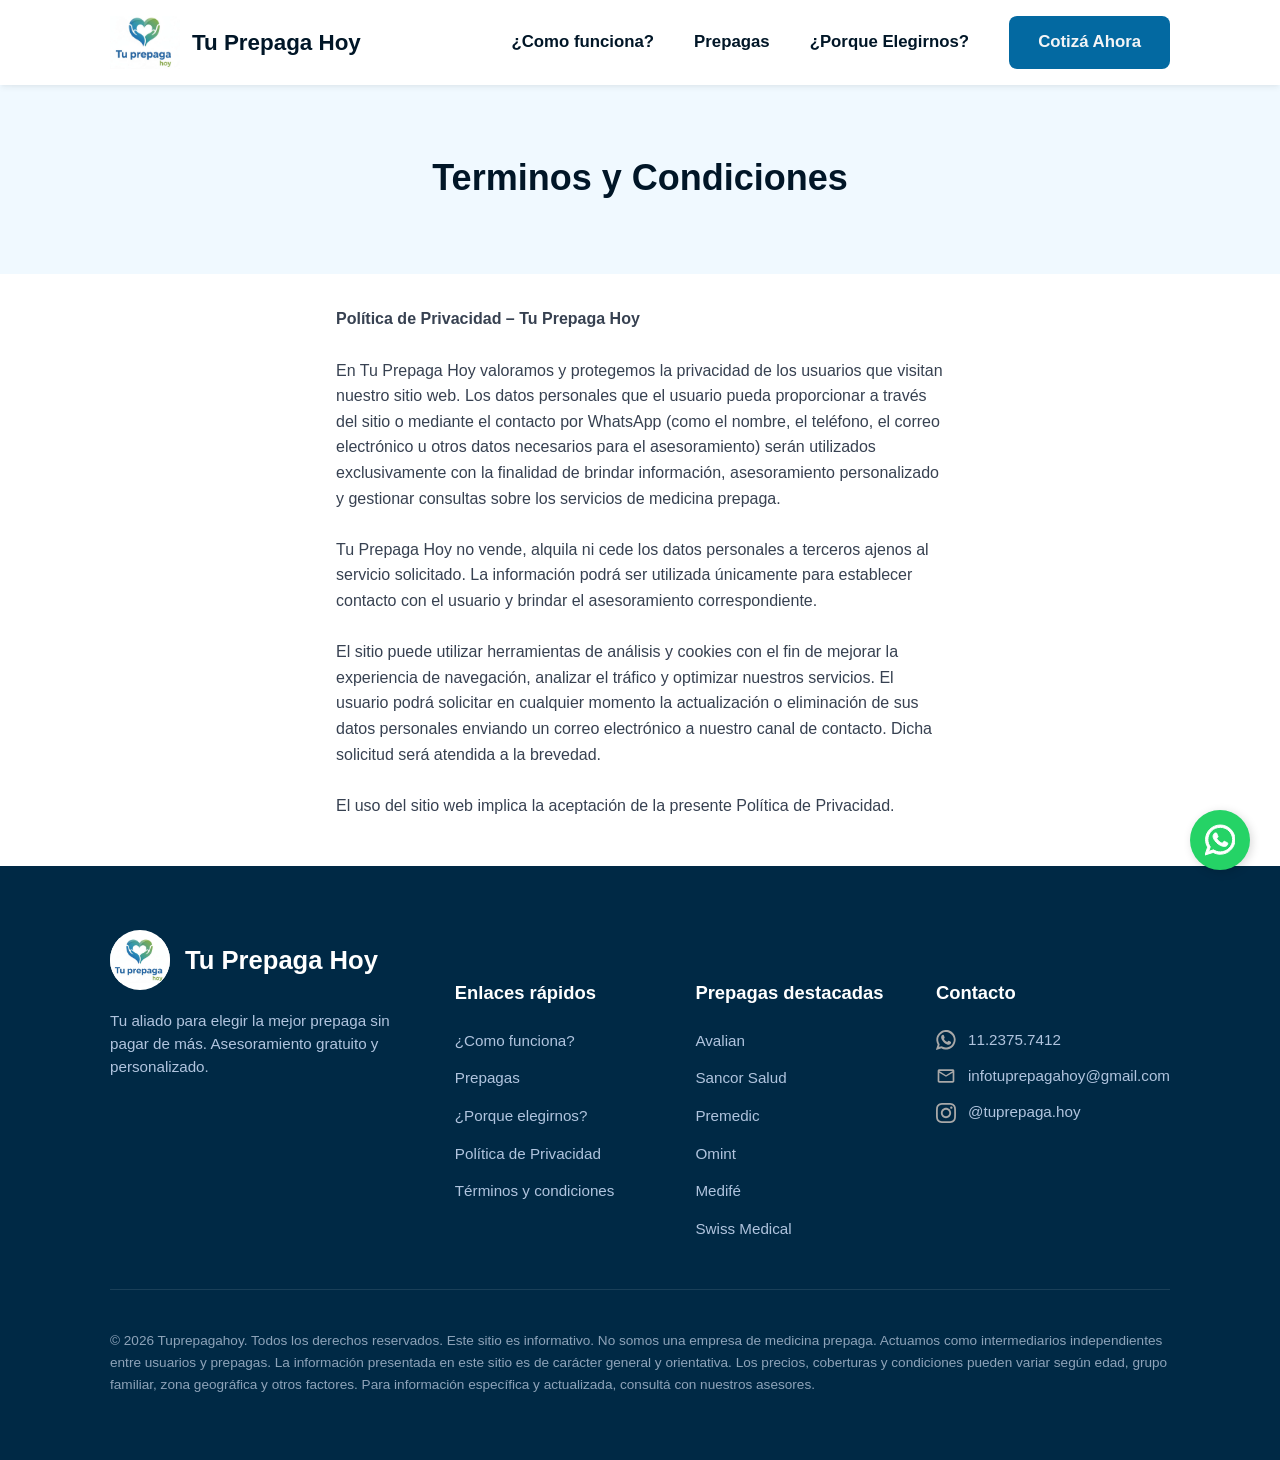
<file: politica-de-privacidad.html>
<!doctype html>
<html lang="es">
  <head>
    <meta charset="UTF-8" />
    <meta name="viewport" content="width=device-width, initial-scale=1.0" />
    <link rel="shortcut icon" href="/assets/favicon.ico" type="image/x-icon" />
    <link rel="canonical" href="https://tuprepagahoy.com.ar/politica-de-privacidad" />
    <title>
      Politica de Privacidad |Tu Prepaga Hoy - Encontrá tu cobertura ideal
    </title>
    <link rel="stylesheet" href="/assets/styles.css?v=1" />
    <script src="/assets/script.js"></script>
    <!-- Google tag (gtag.js) -->
    <script
      async
      src="https://www.googletagmanager.com/gtag/js?id=G-STH81MW0H1"
    ></script>
    <script>
      window.dataLayer = window.dataLayer || [];
      function gtag() {
        dataLayer.push(arguments);
      }
      gtag("js", new Date());

      gtag("config", "G-STH81MW0H1");
    </script>
  </head>

  <body>
    <header class="header">
      <div class="container header-container">
        <a href="#" class="logo">
          <div class="img-logo">
            <img
              src="/assets/logo.png"
              alt="Logo Tu Prepaga hoy"
              width="30px"
            />
          </div>
          <h1 class="logo-text">Tu Prepaga Hoy</h1>
        </a>

        <button id="menu-toggle" class="menu-toggle" aria-label="Abrir menú">
          <svg
            xmlns="http://www.w3.org/2000/svg"
            width="32"
            height="32"
            viewBox="0 0 24 24"
          >
            <!-- Icon from Meteor Icons by zkreations - https://github.com/zkreations/icons/blob/main/LICENSE -->
            <path
              fill="none"
              stroke="currentColor"
              stroke-linecap="round"
              stroke-linejoin="round"
              stroke-width="2"
              d="M7 6h14M7 12h14M7 18h14M3 18"
            />
          </svg>
        </button>

        <div id="nav-menu" class="nav-menu">
          <nav>
            <ul>
              <li>
                <a href="#como-funciona" class="nav-link">¿Como funciona?</a>
              </li>
              <li><a href="#prepagas" class="nav-link">Prepagas</a></li>
              <li>
                <a href="#por-que-elegirnos" class="nav-link"
                  >¿Porque Elegirnos?</a
                >
              </li>
            </ul>
          </nav>
          <a href="#contacto" class="btn btn-primary btn-cotiza cotiza-nav"
            >Cotizá Ahora</a
          >
        </div>
      </div>
    </header>

    <main>
      <section class="hero">
        <div class="container text-center hero-content">
          <h2>Terminos y Condiciones</h2>
        </div>
      </section>
      <section
        style="
          display: flex;
          justify-content: center;
          align-items: center;
          padding: 2rem;
        "
      >
        <p style="width: 50%">
          <strong>Política de Privacidad – Tu Prepaga Hoy</strong><br /><br />
          En Tu Prepaga Hoy valoramos y protegemos la privacidad de los usuarios
          que visitan nuestro sitio web. Los datos personales que el usuario
          pueda proporcionar a través del sitio o mediante el contacto por
          WhatsApp (como el nombre, el teléfono, el correo electrónico u otros
          datos necesarios para el asesoramiento) serán utilizados
          exclusivamente con la finalidad de brindar información, asesoramiento
          personalizado y gestionar consultas sobre los servicios de medicina
          prepaga.<br /><br />
          Tu Prepaga Hoy no vende, alquila ni cede los datos personales a
          terceros ajenos al servicio solicitado. La información podrá ser
          utilizada únicamente para establecer contacto con el usuario y brindar
          el asesoramiento correspondiente.<br /><br />
          El sitio puede utilizar herramientas de análisis y cookies con el fin
          de mejorar la experiencia de navegación, analizar el tráfico y
          optimizar nuestros servicios. El usuario podrá solicitar en cualquier
          momento la actualización o eliminación de sus datos personales
          enviando un correo electrónico a nuestro canal de contacto. Dicha
          solicitud será atendida a la brevedad.<br /><br />
          El uso del sitio web implica la aceptación de la presente Política de
          Privacidad.
        </p>
      </section>
    </main>
    <footer class="footer padding-y-lg">
      <div class="container footer-grid">
        <div class="footer-col brand-col">
          <div class="footer-logo">
            <div class="footer-logo-circle">
              <img
                src="/assets/logo.png"
                alt="Logo Tu Prepaga Hoy"
                width="45"
              />
            </div>
            <span class="footer-logo-text">Tu Prepaga Hoy</span>
          </div>
          <p class="brand-desc">
            Tu aliado para elegir la mejor prepaga sin pagar de más.
            Asesoramiento gratuito y personalizado.
          </p>
        </div>

        <div class="footer-col links-col">
          <h4>Enlaces rápidos</h4>
          <ul>
            <li><a href="#como-funciona">¿Como funciona?</a></li>
            <li><a href="#prepagas">Prepagas</a></li>
            <li><a href="#por-que-elegirnos">¿Porque elegirnos?</a></li>
           <li><a href="/politica-de-privacidad">Política de Privacidad</a></li>
            <li><a href="/terminos-y-condiciones">Términos y condiciones</a></li>
          </ul>
        </div>

        <div class="footer-col prepagas-col">
          <h4>Prepagas destacadas</h4>
          <ul>
            <li><a href="#prepagas">Avalian</a></li>
            <li><a href="#prepagas">Sancor Salud</a></li>
            <li><a href="#prepagas">Premedic</a></li>
            <li><a href="#prepagas">Omint</a></li>
            <li><a href="#prepagas">Medifé</a></li>
            <li><a href="#prepagas">Swiss Medical</a></li>
          </ul>
        </div>

        <div class="footer-col contact-col">
          <h4>Contacto</h4>
          <ul>
            <li>
              <svg
                width="20"
                height="20"
                viewBox="0 0 27 27"
                fill="none"
                xmlns="http://www.w3.org/2000/svg"
              >
                <path
                  d="M12.6276 0.0105438C10.4101 0.154274 8.08168 0.950943 6.24194 2.19522C4.29955 3.50932 2.7596 5.28334 1.76171 7.35304C1.21554 8.48645 0.874694 9.55415 0.640621 10.8682C0.464039 11.8538 0.42708 13.3404 0.550277 14.482C0.714538 16.0178 1.27713 17.8576 2.03685 19.3606L2.25449 19.7835L1.74939 21.2906C1.47014 22.1202 0.965038 23.6314 0.624194 24.6498C0.279245 25.6723 0 26.5347 0 26.5758C0 26.6127 0.0533851 26.6661 0.11909 26.6907C0.22586 26.7318 0.238179 26.7482 0.217647 26.8755C0.193007 27.007 0.197114 27.0152 0.291565 26.9864C0.459933 26.933 4.13529 25.7627 5.68756 25.2617C6.50066 25.003 7.19877 24.7894 7.23983 24.7894C7.27679 24.7894 7.45337 24.8592 7.62996 24.9496C9.13295 25.7052 10.7345 26.1569 12.4387 26.3129C13.1122 26.3704 14.4838 26.3417 15.1449 26.2472C19.0626 25.7052 22.3971 23.541 24.4504 20.2188C25.1197 19.1347 25.7562 17.6235 26.0971 16.3094C26.4215 15.0487 26.5775 13.4841 26.4913 12.2768C26.2696 9.06958 25.0294 6.22785 22.8734 3.99389C20.7832 1.82974 18.1222 0.491009 15.0915 0.0844612C14.648 0.0269699 13.1122 -0.0223083 12.6276 0.0105438ZM14.2333 2.81942C15.6993 2.93851 16.9025 3.26293 18.1715 3.88301C19.8921 4.72896 21.3335 5.99378 22.4012 7.60354C23.2225 8.83961 23.7276 10.1701 23.9247 11.6238C24.0192 12.3137 24.0192 13.71 23.9247 14.4163C23.2554 19.3811 19.157 23.2084 14.184 23.5205C12.4305 23.6273 10.8002 23.3398 9.20687 22.6417C8.76747 22.4487 8.04061 22.0545 7.81475 21.8902C7.74494 21.8368 7.6546 21.7916 7.61353 21.7916C7.57657 21.7916 6.70188 22.0586 5.67524 22.3871C4.64861 22.7156 3.80266 22.9825 3.79855 22.9743C3.79034 22.9661 4.05316 22.1653 4.37757 21.1962C4.70199 20.2229 4.96892 19.3811 4.96892 19.3154C4.96892 19.2497 4.895 19.0978 4.78823 18.9458C3.07169 16.486 2.5132 13.0899 3.34683 10.2112C3.53163 9.587 3.68357 9.20509 3.98335 8.60964C4.80465 7.00398 6.05715 5.60365 7.5971 4.57702C9.5395 3.27935 11.9665 2.63873 14.2333 2.81942Z"
                  fill="#A8A8A8"
                />
                <path
                  d="M8.80033 6.61357C8.70588 6.64232 8.57036 6.70802 8.49234 6.7532C8.2829 6.88461 7.67513 7.53344 7.48623 7.82911C6.88257 8.76951 6.74705 10.022 7.10843 11.2458C7.38357 12.1697 7.72031 12.8761 8.33629 13.8288C9.11653 15.0279 9.62163 15.6767 10.4306 16.5103C11.6462 17.7628 12.6687 18.4651 14.2374 19.118C15.3954 19.6026 16.2496 19.8777 16.7301 19.927C17.0627 19.9598 17.7895 19.8449 18.2166 19.6888C18.808 19.4753 19.4855 18.9989 19.7484 18.6129C20.0112 18.2187 20.2822 17.3275 20.3151 16.7362L20.3397 16.3461L20.2124 16.1982C20.1221 16.0997 19.7525 15.8779 19.0051 15.4755C17.2311 14.5228 17.0052 14.4324 16.726 14.5803C16.6561 14.6131 16.3933 14.88 16.1469 15.1675C15.416 16.0176 15.264 16.1654 15.1408 16.1654C14.9848 16.1654 13.9623 15.6439 13.4859 15.3236C12.9315 14.9457 12.5701 14.6419 12.1143 14.1696C11.5722 13.607 10.985 12.8021 10.6565 12.1738L10.5826 12.026L10.8782 11.7016C11.2684 11.2868 11.4285 11.0363 11.5846 10.601C11.7447 10.1575 11.7365 10.022 11.5024 9.41013C11.293 8.86396 11.1246 8.41224 10.8331 7.62789C10.5949 6.98316 10.4183 6.72034 10.1719 6.64232C9.93784 6.57251 8.99333 6.55198 8.80033 6.61357Z"
                  fill="#A8A8A8"
                />
              </svg>

              <a
                href="https://wa.me/5491123757412"
                target="_blank"
                rel="noopener noreferrer"
                >11.2375.7412</a
              >
            </li>
            <li>
              <svg
                width="20"
                height="20"
                viewBox="0 0 31 31"
                fill="none"
                xmlns="http://www.w3.org/2000/svg"
              >
                <mask
                  id="mask0_83_2"
                  style="mask-type: alpha"
                  maskUnits="userSpaceOnUse"
                  x="0"
                  y="0"
                  width="31"
                  height="31"
                >
                  <rect width="31" height="31" fill="#D9D9D9" />
                </mask>
                <g mask="url(#mask0_83_2)">
                  <path
                    d="M5.16659 25.8332C4.45617 25.8332 3.84801 25.5802 3.34211 25.0743C2.8362 24.5684 2.58325 23.9603 2.58325 23.2498V7.74984C2.58325 7.03942 2.8362 6.43126 3.34211 5.92536C3.84801 5.41946 4.45617 5.1665 5.16659 5.1665H25.8333C26.5437 5.1665 27.1518 5.41946 27.6577 5.92536C28.1636 6.43126 28.4166 7.03942 28.4166 7.74984V23.2498C28.4166 23.9603 28.1636 24.5684 27.6577 25.0743C27.1518 25.5802 26.5437 25.8332 25.8333 25.8332H5.16659ZM15.4999 16.7915L5.16659 10.3332V23.2498H25.8333V10.3332L15.4999 16.7915ZM15.4999 14.2082L25.8333 7.74984H5.16659L15.4999 14.2082ZM5.16659 10.3332V7.74984V23.2498V10.3332Z"
                    fill="#A8A8A8"
                  />
                </g>
              </svg>

              <a href="mailto:infotuprepagahoy@gmail.com">infotuprepagahoy@gmail.com</a>
            </li>
             <li>
              <svg
                width="20"
                height="20"
                viewBox="0 0 26 26"
                fill="none"
                xmlns="http://www.w3.org/2000/svg"
              >
                <g clip-path="url(#clip0_122_6)">
                  <path
                    d="M13 2.34239C16.4711 2.34239 16.8823 2.3556 18.2531 2.41814C19.5206 2.47599 20.2089 2.68777 20.667 2.86575C21.2738 3.10158 21.7069 3.38334 22.1618 3.83822C22.6167 4.29311 22.8984 4.72622 23.1342 5.33297C23.3122 5.79111 23.524 6.47945 23.5819 7.74688C23.6444 9.11773 23.6576 9.52886 23.6576 13C23.6576 16.4712 23.6444 16.8823 23.5819 18.2531C23.524 19.5206 23.3122 20.2089 23.1342 20.6671C22.8984 21.2738 22.6167 21.7069 22.1618 22.1618C21.7069 22.6167 21.2738 22.8985 20.667 23.1342C20.2089 23.3123 19.5206 23.5241 18.2531 23.5819C16.8825 23.6445 16.4713 23.6577 13 23.6577C9.5286 23.6577 9.11748 23.6445 7.74688 23.5819C6.4794 23.5241 5.79106 23.3123 5.33297 23.1342C4.72617 22.8985 4.29306 22.6167 3.83817 22.1618C3.38329 21.7069 3.10153 21.2738 2.86575 20.6671C2.68772 20.2089 2.47594 19.5206 2.41809 18.2532C2.35555 16.8823 2.34234 16.4712 2.34234 13C2.34234 9.52886 2.35555 9.11773 2.41809 7.74694C2.47594 6.47945 2.68772 5.79111 2.86575 5.33297C3.10153 4.72622 3.38329 4.29311 3.83817 3.83822C4.29306 3.38334 4.72617 3.10158 5.33297 2.86575C5.79106 2.68777 6.4794 2.47599 7.74683 2.41814C9.11768 2.3556 9.52881 2.34239 13 2.34239ZM13 0C9.46936 0 9.0267 0.014965 7.64012 0.078231C6.25637 0.141394 5.3114 0.361122 4.48445 0.682509C3.62959 1.01473 2.90461 1.45925 2.1819 2.18195C1.45919 2.90466 1.01468 3.62964 0.682457 4.48451C0.36107 5.31145 0.141342 6.25642 0.0781794 7.64017C0.0149134 9.0267 0 9.46941 0 13C0 16.5306 0.0149134 16.9733 0.0781794 18.3599C0.141342 19.7436 0.36107 20.6886 0.682457 21.5155C1.01468 22.3704 1.45919 23.0954 2.1819 23.8181C2.90461 24.5408 3.62959 24.9853 4.48445 25.3175C5.3114 25.6389 6.25637 25.8587 7.64012 25.9218C9.0267 25.9851 9.46936 26 13 26C16.5306 26 16.9733 25.9851 18.3598 25.9218C19.7436 25.8587 20.6885 25.6389 21.5155 25.3175C22.3704 24.9853 23.0953 24.5408 23.818 23.8181C24.5408 23.0954 24.9853 22.3704 25.3175 21.5155C25.6389 20.6886 25.8586 19.7436 25.9218 18.3599C25.985 16.9733 26 16.5306 26 13C26 9.46941 25.985 9.0267 25.9218 7.64017C25.8586 6.25642 25.6389 5.31145 25.3175 4.48451C24.9853 3.62964 24.5408 2.90466 23.818 2.18195C23.0953 1.45925 22.3704 1.01473 21.5155 0.682509C20.6885 0.361122 19.7436 0.141394 18.3598 0.078231C16.9733 0.014965 16.5306 0 13 0ZM13 6.32433C9.3131 6.32433 6.32428 9.31316 6.32428 13C6.32428 16.6869 9.3131 19.6757 13 19.6757C16.6868 19.6757 19.6757 16.6869 19.6757 13C19.6757 9.31316 16.6868 6.32433 13 6.32433ZM13 17.3334C10.6068 17.3334 8.66661 15.3932 8.66661 13C8.66661 10.6068 10.6068 8.66667 13 8.66667C15.3932 8.66667 17.3333 10.6068 17.3333 13C17.3333 15.3932 15.3932 17.3334 13 17.3334ZM21.4994 6.06058C21.4994 6.92216 20.801 7.62061 19.9394 7.62061C19.0778 7.62061 18.3794 6.92216 18.3794 6.06058C18.3794 5.19901 19.0778 4.50061 19.9394 4.50061C20.801 4.50061 21.4994 5.19901 21.4994 6.06058Z"
                    fill="#A8A8A8"
                  />
                </g>
                <defs>
                  <clipPath id="clip0_122_6">
                    <rect width="26" height="26" fill="white" />
                  </clipPath>
                </defs>
              </svg>

              <span>@tuprepaga.hoy</span>
            </li>
          </ul>
        </div>
      </div>

      <div class="container">
        <div class="footer-legal">
          <p>
            © 2026 Tuprepagahoy. Todos los derechos reservados. Este sitio es
            informativo. No somos una empresa de medicina prepaga. Actuamos como
            intermediarios independientes entre usuarios y prepagas. La
            información presentada en este sitio es de carácter general y
            orientativa. Los precios, coberturas y condiciones pueden variar
            según edad, grupo familiar, zona geográfica y otros factores. Para
            información específica y actualizada, consultá con nuestros
            asesores.
          </p>
        </div>
      </div>
    </footer>

    <a
      href="https://wa.me/5491123757412"
      class="whatsapp-float"
      target="_blank"
      rel="noopener noreferrer"
      aria-label="Comunicate con nosotros por WhatsApp"
    >
      <svg
        width="30"
        fill="#ffff"
        version="1.1"
        id="Capa_1"
        xmlns="http://www.w3.org/2000/svg"
        xmlns:xlink="http://www.w3.org/1999/xlink"
        width="256px"
        height="256px"
        viewBox="0 0 30.667 30.667"
        xml:space="preserve"
        stroke="#ffff"
      >
        <g id="SVGRepo_bgCarrier" stroke-width="0"></g>
        <g
          id="SVGRepo_tracerCarrier"
          stroke-linecap="round"
          stroke-linejoin="round"
        ></g>
        <g id="SVGRepo_iconCarrier">
          <g>
            <path
              d="M30.667,14.939c0,8.25-6.74,14.938-15.056,14.938c-2.639,0-5.118-0.675-7.276-1.857L0,30.667l2.717-8.017 c-1.37-2.25-2.159-4.892-2.159-7.712C0.559,6.688,7.297,0,15.613,0C23.928,0.002,30.667,6.689,30.667,14.939z M15.61,2.382 c-6.979,0-12.656,5.634-12.656,12.56c0,2.748,0.896,5.292,2.411,7.362l-1.58,4.663l4.862-1.545c2,1.312,4.393,2.076,6.963,2.076 c6.979,0,12.658-5.633,12.658-12.559C28.27,8.016,22.59,2.382,15.61,2.382z M23.214,18.38c-0.094-0.151-0.34-0.243-0.708-0.427 c-0.367-0.184-2.184-1.069-2.521-1.189c-0.34-0.123-0.586-0.185-0.832,0.182c-0.243,0.367-0.951,1.191-1.168,1.437 c-0.215,0.245-0.43,0.276-0.799,0.095c-0.369-0.186-1.559-0.57-2.969-1.817c-1.097-0.972-1.838-2.169-2.052-2.536 c-0.217-0.366-0.022-0.564,0.161-0.746c0.165-0.165,0.369-0.428,0.554-0.643c0.185-0.213,0.246-0.364,0.369-0.609 c0.121-0.245,0.06-0.458-0.031-0.643c-0.092-0.184-0.829-1.984-1.138-2.717c-0.307-0.732-0.614-0.611-0.83-0.611 c-0.215,0-0.461-0.03-0.707-0.03S9.897,8.215,9.56,8.582s-1.291,1.252-1.291,3.054c0,1.804,1.321,3.543,1.506,3.787 c0.186,0.243,2.554,4.062,6.305,5.528c3.753,1.465,3.753,0.976,4.429,0.914c0.678-0.062,2.184-0.885,2.49-1.739 C23.307,19.268,23.307,18.533,23.214,18.38z"
            ></path>
          </g>
        </g>
      </svg>
    </a>
  </body>
</html>
</file>
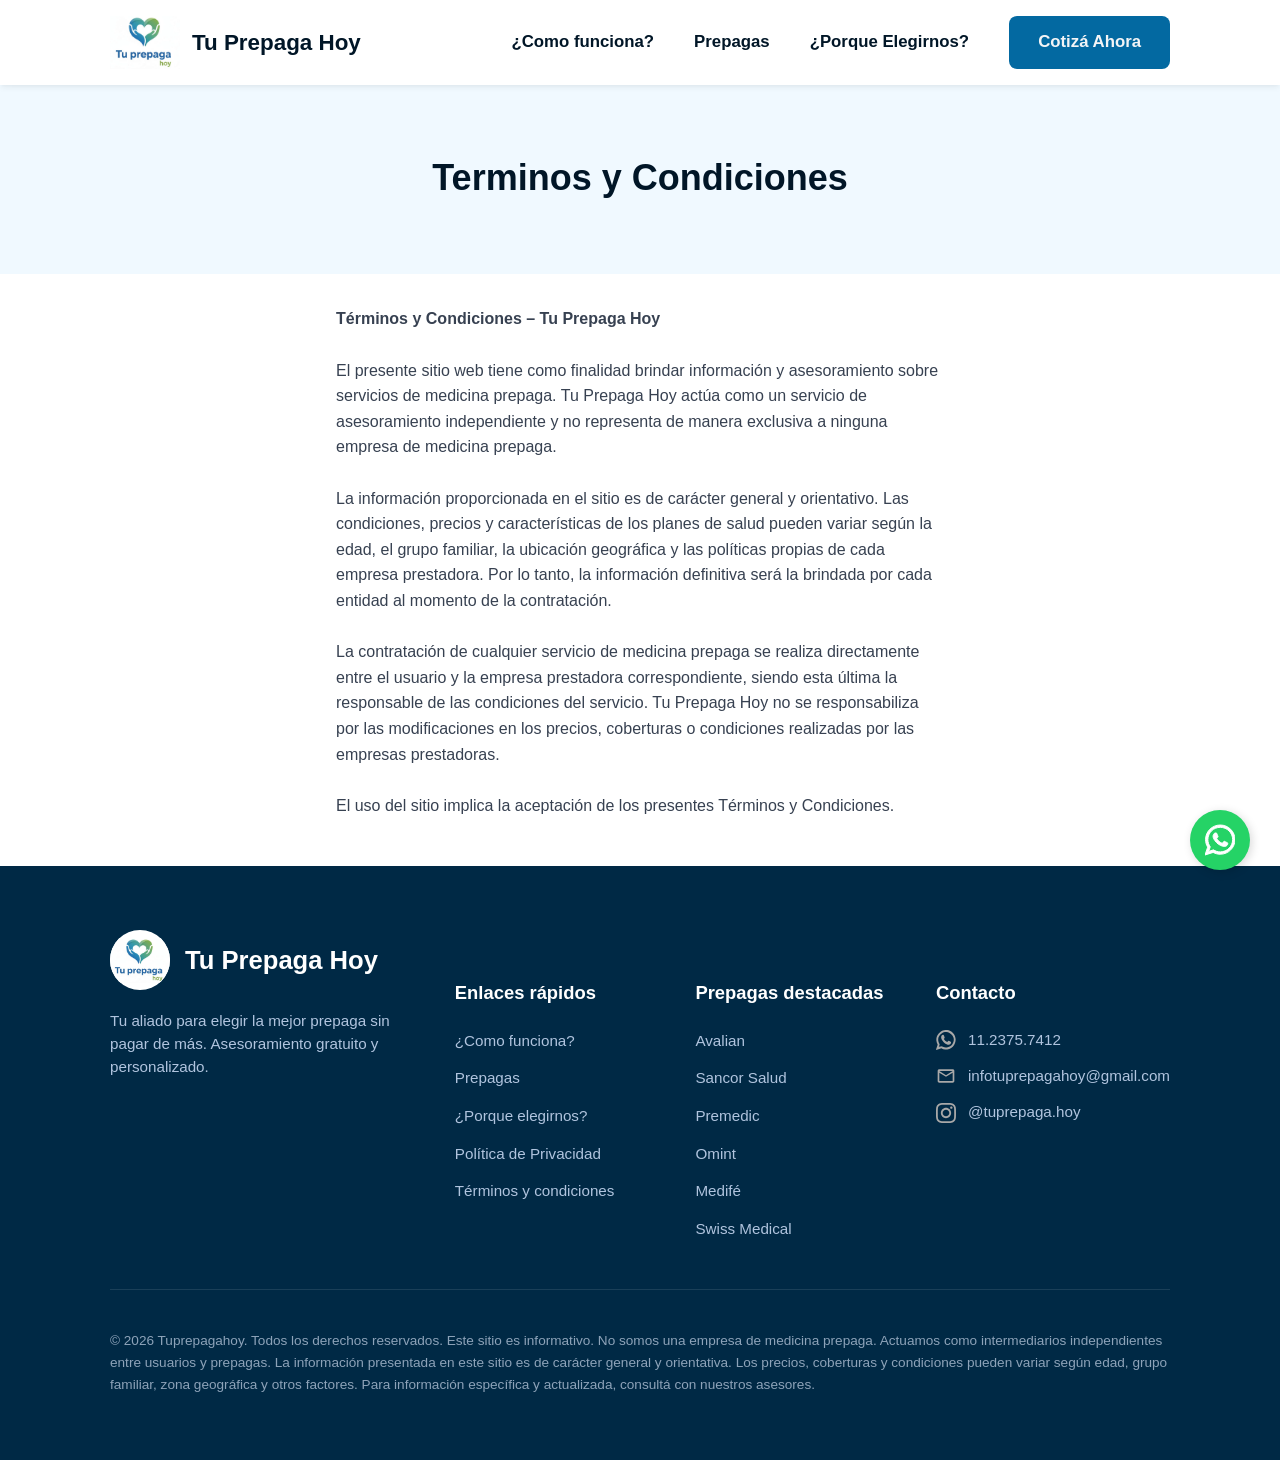
<file: terminos-y-condiciones.html>
<!doctype html>
<html lang="es">
  <head>
    <meta charset="UTF-8" />
    <meta name="viewport" content="width=device-width, initial-scale=1.0" />
    <link rel="shortcut icon" href="/assets/favicon.ico" type="image/x-icon" />
    <link
      rel="canonical"
      href="https://tuprepagahoy.com.ar/terminos-y-condiciones"
    />

    <title>
      Terminos y Condiciones | Tu Prepaga Hoy - Encontrá tu cobertura ideal
    </title>
    <link rel="stylesheet" href="/assets/styles.css?v=1" />
    <script src="/assets/script.js"></script>
    <!-- Google tag (gtag.js) -->
    <script
      async
      src="https://www.googletagmanager.com/gtag/js?id=G-STH81MW0H1"
    ></script>
    <script>
      window.dataLayer = window.dataLayer || [];
      function gtag() {
        dataLayer.push(arguments);
      }
      gtag("js", new Date());

      gtag("config", "G-STH81MW0H1");
    </script>
  </head>

  <body>
    <header class="header">
      <div class="container header-container">
        <a href="#" class="logo">
          <div class="img-logo">
            <img
              src="/assets/logo.png"
              alt="Logo Tu Prepaga hoy"
              width="30px"
            />
          </div>
          <h1 class="logo-text">Tu Prepaga Hoy</h1>
        </a>

        <button id="menu-toggle" class="menu-toggle" aria-label="Abrir menú">
          <svg
            xmlns="http://www.w3.org/2000/svg"
            width="32"
            height="32"
            viewBox="0 0 24 24"
          >
            <!-- Icon from Meteor Icons by zkreations - https://github.com/zkreations/icons/blob/main/LICENSE -->
            <path
              fill="none"
              stroke="currentColor"
              stroke-linecap="round"
              stroke-linejoin="round"
              stroke-width="2"
              d="M7 6h14M7 12h14M7 18h14M3 18"
            />
          </svg>
        </button>

        <div id="nav-menu" class="nav-menu">
          <nav>
            <ul>
              <li>
                <a href="#como-funciona" class="nav-link">¿Como funciona?</a>
              </li>
              <li><a href="#prepagas" class="nav-link">Prepagas</a></li>
              <li>
                <a href="#por-que-elegirnos" class="nav-link"
                  >¿Porque Elegirnos?</a
                >
              </li>
            </ul>
          </nav>
          <a href="#contacto" class="btn btn-primary btn-cotiza cotiza-nav"
            >Cotizá Ahora</a
          >
        </div>
      </div>
    </header>

    <main>
      <section class="hero">
        <div class="container text-center hero-content">
          <h2>Terminos y Condiciones</h2>
        </div>
      </section>
      <section
        style="
          display: flex;
          justify-content: center;
          align-items: center;
          padding: 2rem;
        "
      >
        <p style="width: 50%">
          <strong>Términos y Condiciones – Tu Prepaga Hoy</strong><br /><br />
          El presente sitio web tiene como finalidad brindar información y
          asesoramiento sobre servicios de medicina prepaga. Tu Prepaga Hoy
          actúa como un servicio de asesoramiento independiente y no representa
          de manera exclusiva a ninguna empresa de medicina prepaga.<br /><br />
          La información proporcionada en el sitio es de carácter general y
          orientativo. Las condiciones, precios y características de los planes
          de salud pueden variar según la edad, el grupo familiar, la ubicación
          geográfica y las políticas propias de cada empresa prestadora. Por lo
          tanto, la información definitiva será la brindada por cada entidad al
          momento de la contratación.<br /><br />
          La contratación de cualquier servicio de medicina prepaga se realiza
          directamente entre el usuario y la empresa prestadora correspondiente,
          siendo esta última la responsable de las condiciones del servicio. Tu
          Prepaga Hoy no se responsabiliza por las modificaciones en los
          precios, coberturas o condiciones realizadas por las empresas
          prestadoras.<br /><br />
          El uso del sitio implica la aceptación de los presentes Términos y
          Condiciones.
        </p>
      </section>
    </main>
    <footer class="footer padding-y-lg">
      <div class="container footer-grid">
        <div class="footer-col brand-col">
          <div class="footer-logo">
            <div class="footer-logo-circle">
              <img
                src="/assets/logo.png"
                alt="Logo Tu Prepaga Hoy"
                width="45"
              />
            </div>
            <span class="footer-logo-text">Tu Prepaga Hoy</span>
          </div>
          <p class="brand-desc">
            Tu aliado para elegir la mejor prepaga sin pagar de más.
            Asesoramiento gratuito y personalizado.
          </p>
        </div>

        <div class="footer-col links-col">
          <h4>Enlaces rápidos</h4>
          <ul>
            <li><a href="#como-funciona">¿Como funciona?</a></li>
            <li><a href="#prepagas">Prepagas</a></li>
            <li><a href="#por-que-elegirnos">¿Porque elegirnos?</a></li>
            <li>
              <a href="/politica-de-privacidad">Política de Privacidad</a>
            </li>
            <li>
              <a href="/terminos-y-condiciones">Términos y condiciones</a>
            </li>
          </ul>
        </div>

        <div class="footer-col prepagas-col">
          <h4>Prepagas destacadas</h4>
          <ul>
            <li><a href="#prepagas">Avalian</a></li>
            <li><a href="#prepagas">Sancor Salud</a></li>
            <li><a href="#prepagas">Premedic</a></li>
            <li><a href="#prepagas">Omint</a></li>
            <li><a href="#prepagas">Medifé</a></li>
            <li><a href="#prepagas">Swiss Medical</a></li>
          </ul>
        </div>

        <div class="footer-col contact-col">
          <h4>Contacto</h4>
          <ul>
            <li>
              <svg
                width="20"
                height="20"
                viewBox="0 0 27 27"
                fill="none"
                xmlns="http://www.w3.org/2000/svg"
              >
                <path
                  d="M12.6276 0.0105438C10.4101 0.154274 8.08168 0.950943 6.24194 2.19522C4.29955 3.50932 2.7596 5.28334 1.76171 7.35304C1.21554 8.48645 0.874694 9.55415 0.640621 10.8682C0.464039 11.8538 0.42708 13.3404 0.550277 14.482C0.714538 16.0178 1.27713 17.8576 2.03685 19.3606L2.25449 19.7835L1.74939 21.2906C1.47014 22.1202 0.965038 23.6314 0.624194 24.6498C0.279245 25.6723 0 26.5347 0 26.5758C0 26.6127 0.0533851 26.6661 0.11909 26.6907C0.22586 26.7318 0.238179 26.7482 0.217647 26.8755C0.193007 27.007 0.197114 27.0152 0.291565 26.9864C0.459933 26.933 4.13529 25.7627 5.68756 25.2617C6.50066 25.003 7.19877 24.7894 7.23983 24.7894C7.27679 24.7894 7.45337 24.8592 7.62996 24.9496C9.13295 25.7052 10.7345 26.1569 12.4387 26.3129C13.1122 26.3704 14.4838 26.3417 15.1449 26.2472C19.0626 25.7052 22.3971 23.541 24.4504 20.2188C25.1197 19.1347 25.7562 17.6235 26.0971 16.3094C26.4215 15.0487 26.5775 13.4841 26.4913 12.2768C26.2696 9.06958 25.0294 6.22785 22.8734 3.99389C20.7832 1.82974 18.1222 0.491009 15.0915 0.0844612C14.648 0.0269699 13.1122 -0.0223083 12.6276 0.0105438ZM14.2333 2.81942C15.6993 2.93851 16.9025 3.26293 18.1715 3.88301C19.8921 4.72896 21.3335 5.99378 22.4012 7.60354C23.2225 8.83961 23.7276 10.1701 23.9247 11.6238C24.0192 12.3137 24.0192 13.71 23.9247 14.4163C23.2554 19.3811 19.157 23.2084 14.184 23.5205C12.4305 23.6273 10.8002 23.3398 9.20687 22.6417C8.76747 22.4487 8.04061 22.0545 7.81475 21.8902C7.74494 21.8368 7.6546 21.7916 7.61353 21.7916C7.57657 21.7916 6.70188 22.0586 5.67524 22.3871C4.64861 22.7156 3.80266 22.9825 3.79855 22.9743C3.79034 22.9661 4.05316 22.1653 4.37757 21.1962C4.70199 20.2229 4.96892 19.3811 4.96892 19.3154C4.96892 19.2497 4.895 19.0978 4.78823 18.9458C3.07169 16.486 2.5132 13.0899 3.34683 10.2112C3.53163 9.587 3.68357 9.20509 3.98335 8.60964C4.80465 7.00398 6.05715 5.60365 7.5971 4.57702C9.5395 3.27935 11.9665 2.63873 14.2333 2.81942Z"
                  fill="#A8A8A8"
                />
                <path
                  d="M8.80033 6.61357C8.70588 6.64232 8.57036 6.70802 8.49234 6.7532C8.2829 6.88461 7.67513 7.53344 7.48623 7.82911C6.88257 8.76951 6.74705 10.022 7.10843 11.2458C7.38357 12.1697 7.72031 12.8761 8.33629 13.8288C9.11653 15.0279 9.62163 15.6767 10.4306 16.5103C11.6462 17.7628 12.6687 18.4651 14.2374 19.118C15.3954 19.6026 16.2496 19.8777 16.7301 19.927C17.0627 19.9598 17.7895 19.8449 18.2166 19.6888C18.808 19.4753 19.4855 18.9989 19.7484 18.6129C20.0112 18.2187 20.2822 17.3275 20.3151 16.7362L20.3397 16.3461L20.2124 16.1982C20.1221 16.0997 19.7525 15.8779 19.0051 15.4755C17.2311 14.5228 17.0052 14.4324 16.726 14.5803C16.6561 14.6131 16.3933 14.88 16.1469 15.1675C15.416 16.0176 15.264 16.1654 15.1408 16.1654C14.9848 16.1654 13.9623 15.6439 13.4859 15.3236C12.9315 14.9457 12.5701 14.6419 12.1143 14.1696C11.5722 13.607 10.985 12.8021 10.6565 12.1738L10.5826 12.026L10.8782 11.7016C11.2684 11.2868 11.4285 11.0363 11.5846 10.601C11.7447 10.1575 11.7365 10.022 11.5024 9.41013C11.293 8.86396 11.1246 8.41224 10.8331 7.62789C10.5949 6.98316 10.4183 6.72034 10.1719 6.64232C9.93784 6.57251 8.99333 6.55198 8.80033 6.61357Z"
                  fill="#A8A8A8"
                />
              </svg>

              <a
                href="https://wa.me/5491123757412"
                target="_blank"
                rel="noopener noreferrer"
                >11.2375.7412</a
              >
            </li>
            <li>
              <svg
                width="20"
                height="20"
                viewBox="0 0 31 31"
                fill="none"
                xmlns="http://www.w3.org/2000/svg"
              >
                <mask
                  id="mask0_83_2"
                  style="mask-type: alpha"
                  maskUnits="userSpaceOnUse"
                  x="0"
                  y="0"
                  width="31"
                  height="31"
                >
                  <rect width="31" height="31" fill="#D9D9D9" />
                </mask>
                <g mask="url(#mask0_83_2)">
                  <path
                    d="M5.16659 25.8332C4.45617 25.8332 3.84801 25.5802 3.34211 25.0743C2.8362 24.5684 2.58325 23.9603 2.58325 23.2498V7.74984C2.58325 7.03942 2.8362 6.43126 3.34211 5.92536C3.84801 5.41946 4.45617 5.1665 5.16659 5.1665H25.8333C26.5437 5.1665 27.1518 5.41946 27.6577 5.92536C28.1636 6.43126 28.4166 7.03942 28.4166 7.74984V23.2498C28.4166 23.9603 28.1636 24.5684 27.6577 25.0743C27.1518 25.5802 26.5437 25.8332 25.8333 25.8332H5.16659ZM15.4999 16.7915L5.16659 10.3332V23.2498H25.8333V10.3332L15.4999 16.7915ZM15.4999 14.2082L25.8333 7.74984H5.16659L15.4999 14.2082ZM5.16659 10.3332V7.74984V23.2498V10.3332Z"
                    fill="#A8A8A8"
                  />
                </g>
              </svg>

              <a href="mailto:infotuprepagahoy@gmail.com"
                >infotuprepagahoy@gmail.com</a
              >
            </li>
            <li>
              <svg
                width="20"
                height="20"
                viewBox="0 0 26 26"
                fill="none"
                xmlns="http://www.w3.org/2000/svg"
              >
                <g clip-path="url(#clip0_122_6)">
                  <path
                    d="M13 2.34239C16.4711 2.34239 16.8823 2.3556 18.2531 2.41814C19.5206 2.47599 20.2089 2.68777 20.667 2.86575C21.2738 3.10158 21.7069 3.38334 22.1618 3.83822C22.6167 4.29311 22.8984 4.72622 23.1342 5.33297C23.3122 5.79111 23.524 6.47945 23.5819 7.74688C23.6444 9.11773 23.6576 9.52886 23.6576 13C23.6576 16.4712 23.6444 16.8823 23.5819 18.2531C23.524 19.5206 23.3122 20.2089 23.1342 20.6671C22.8984 21.2738 22.6167 21.7069 22.1618 22.1618C21.7069 22.6167 21.2738 22.8985 20.667 23.1342C20.2089 23.3123 19.5206 23.5241 18.2531 23.5819C16.8825 23.6445 16.4713 23.6577 13 23.6577C9.5286 23.6577 9.11748 23.6445 7.74688 23.5819C6.4794 23.5241 5.79106 23.3123 5.33297 23.1342C4.72617 22.8985 4.29306 22.6167 3.83817 22.1618C3.38329 21.7069 3.10153 21.2738 2.86575 20.6671C2.68772 20.2089 2.47594 19.5206 2.41809 18.2532C2.35555 16.8823 2.34234 16.4712 2.34234 13C2.34234 9.52886 2.35555 9.11773 2.41809 7.74694C2.47594 6.47945 2.68772 5.79111 2.86575 5.33297C3.10153 4.72622 3.38329 4.29311 3.83817 3.83822C4.29306 3.38334 4.72617 3.10158 5.33297 2.86575C5.79106 2.68777 6.4794 2.47599 7.74683 2.41814C9.11768 2.3556 9.52881 2.34239 13 2.34239ZM13 0C9.46936 0 9.0267 0.014965 7.64012 0.078231C6.25637 0.141394 5.3114 0.361122 4.48445 0.682509C3.62959 1.01473 2.90461 1.45925 2.1819 2.18195C1.45919 2.90466 1.01468 3.62964 0.682457 4.48451C0.36107 5.31145 0.141342 6.25642 0.0781794 7.64017C0.0149134 9.0267 0 9.46941 0 13C0 16.5306 0.0149134 16.9733 0.0781794 18.3599C0.141342 19.7436 0.36107 20.6886 0.682457 21.5155C1.01468 22.3704 1.45919 23.0954 2.1819 23.8181C2.90461 24.5408 3.62959 24.9853 4.48445 25.3175C5.3114 25.6389 6.25637 25.8587 7.64012 25.9218C9.0267 25.9851 9.46936 26 13 26C16.5306 26 16.9733 25.9851 18.3598 25.9218C19.7436 25.8587 20.6885 25.6389 21.5155 25.3175C22.3704 24.9853 23.0953 24.5408 23.818 23.8181C24.5408 23.0954 24.9853 22.3704 25.3175 21.5155C25.6389 20.6886 25.8586 19.7436 25.9218 18.3599C25.985 16.9733 26 16.5306 26 13C26 9.46941 25.985 9.0267 25.9218 7.64017C25.8586 6.25642 25.6389 5.31145 25.3175 4.48451C24.9853 3.62964 24.5408 2.90466 23.818 2.18195C23.0953 1.45925 22.3704 1.01473 21.5155 0.682509C20.6885 0.361122 19.7436 0.141394 18.3598 0.078231C16.9733 0.014965 16.5306 0 13 0ZM13 6.32433C9.3131 6.32433 6.32428 9.31316 6.32428 13C6.32428 16.6869 9.3131 19.6757 13 19.6757C16.6868 19.6757 19.6757 16.6869 19.6757 13C19.6757 9.31316 16.6868 6.32433 13 6.32433ZM13 17.3334C10.6068 17.3334 8.66661 15.3932 8.66661 13C8.66661 10.6068 10.6068 8.66667 13 8.66667C15.3932 8.66667 17.3333 10.6068 17.3333 13C17.3333 15.3932 15.3932 17.3334 13 17.3334ZM21.4994 6.06058C21.4994 6.92216 20.801 7.62061 19.9394 7.62061C19.0778 7.62061 18.3794 6.92216 18.3794 6.06058C18.3794 5.19901 19.0778 4.50061 19.9394 4.50061C20.801 4.50061 21.4994 5.19901 21.4994 6.06058Z"
                    fill="#A8A8A8"
                  />
                </g>
                <defs>
                  <clipPath id="clip0_122_6">
                    <rect width="26" height="26" fill="white" />
                  </clipPath>
                </defs>
              </svg>

              <span>@tuprepaga.hoy</span>
            </li>
          </ul>
        </div>
      </div>

      <div class="container">
        <div class="footer-legal">
          <p>
            © 2026 Tuprepagahoy. Todos los derechos reservados. Este sitio es
            informativo. No somos una empresa de medicina prepaga. Actuamos como
            intermediarios independientes entre usuarios y prepagas. La
            información presentada en este sitio es de carácter general y
            orientativa. Los precios, coberturas y condiciones pueden variar
            según edad, grupo familiar, zona geográfica y otros factores. Para
            información específica y actualizada, consultá con nuestros
            asesores.
          </p>
        </div>
      </div>
    </footer>

    <a
      href="https://wa.me/5491123757412"
      class="whatsapp-float"
      target="_blank"
      rel="noopener noreferrer"
      aria-label="Comunicate con nosotros por WhatsApp"
    >
      <svg
        width="30"
        fill="#ffff"
        version="1.1"
        id="Capa_1"
        xmlns="http://www.w3.org/2000/svg"
        xmlns:xlink="http://www.w3.org/1999/xlink"
        width="256px"
        height="256px"
        viewBox="0 0 30.667 30.667"
        xml:space="preserve"
        stroke="#ffff"
      >
        <g id="SVGRepo_bgCarrier" stroke-width="0"></g>
        <g
          id="SVGRepo_tracerCarrier"
          stroke-linecap="round"
          stroke-linejoin="round"
        ></g>
        <g id="SVGRepo_iconCarrier">
          <g>
            <path
              d="M30.667,14.939c0,8.25-6.74,14.938-15.056,14.938c-2.639,0-5.118-0.675-7.276-1.857L0,30.667l2.717-8.017 c-1.37-2.25-2.159-4.892-2.159-7.712C0.559,6.688,7.297,0,15.613,0C23.928,0.002,30.667,6.689,30.667,14.939z M15.61,2.382 c-6.979,0-12.656,5.634-12.656,12.56c0,2.748,0.896,5.292,2.411,7.362l-1.58,4.663l4.862-1.545c2,1.312,4.393,2.076,6.963,2.076 c6.979,0,12.658-5.633,12.658-12.559C28.27,8.016,22.59,2.382,15.61,2.382z M23.214,18.38c-0.094-0.151-0.34-0.243-0.708-0.427 c-0.367-0.184-2.184-1.069-2.521-1.189c-0.34-0.123-0.586-0.185-0.832,0.182c-0.243,0.367-0.951,1.191-1.168,1.437 c-0.215,0.245-0.43,0.276-0.799,0.095c-0.369-0.186-1.559-0.57-2.969-1.817c-1.097-0.972-1.838-2.169-2.052-2.536 c-0.217-0.366-0.022-0.564,0.161-0.746c0.165-0.165,0.369-0.428,0.554-0.643c0.185-0.213,0.246-0.364,0.369-0.609 c0.121-0.245,0.06-0.458-0.031-0.643c-0.092-0.184-0.829-1.984-1.138-2.717c-0.307-0.732-0.614-0.611-0.83-0.611 c-0.215,0-0.461-0.03-0.707-0.03S9.897,8.215,9.56,8.582s-1.291,1.252-1.291,3.054c0,1.804,1.321,3.543,1.506,3.787 c0.186,0.243,2.554,4.062,6.305,5.528c3.753,1.465,3.753,0.976,4.429,0.914c0.678-0.062,2.184-0.885,2.49-1.739 C23.307,19.268,23.307,18.533,23.214,18.38z"
            ></path>
          </g>
        </g>
      </svg>
    </a>
  </body>
</html>
</file>
<file: assets/styles.css>
/* --- ESTILOS GENERALES Y RESETS --- */
* {
    margin: 0;
    padding: 0;
    box-sizing: border-box;
    scroll-behavior: smooth;

    --primaryColor: #0369A1
}

body {
    font-family: Roboto, Helvetica, Arial, sans-serif;
    color: #374151;
    line-height: 1.6;
}

.container {
    max-width: 1100px;
    margin: 0 auto;
    padding: 0 20px;
}

/* Tipografías responsivas */
h1 {
    font-size: 2rem;
    font-weight: 700;
    color: #011627;
    margin-bottom: 1.25rem;
}

h2 {
    font-size: 1.75rem;
    font-weight: 700;
    color: #011627;
    margin-bottom: 0.75rem;
}

h3 {
    font-size: 1.15rem;
    font-weight: 600;
    color: #011627;
    margin-bottom: 0.5rem;
}

a {
    text-decoration: none;
    color: inherit;
}

@media (min-width: 768px) {
    h1 {
        font-size: 2.75rem;
    }

    h2 {
        font-size: 2.25rem;
    }

    h3 {
        font-size: 1.25rem;
    }
}

p {
    margin-bottom: 1rem;
}

/* --- UTILIDADES --- */
.text-center {
    text-align: center;
}

.mb-lg {
    margin-bottom: 3.5rem;
}

.padding-y-lg {
    padding: 4rem 0;
}

.padding-y-md {
    padding: 2.5rem 0;
}

/* Sistema de Grillas Mobile-First */
.grid {
    display: grid;
    gap: 1.5rem;
}

/* Por defecto (Mobile): 1 columna */
.grid-3,
.grid-4 {
    grid-template-columns: 1fr;
}

/* Tablets: 2 columnas */
@media (min-width: 768px) {
    .grid-3 {
        grid-template-columns: repeat(2, 1fr);
    }

    .grid-4 {
        grid-template-columns: repeat(2, 1fr);
    }
}

/* Escritorio: 3 y 4 columnas */
@media (min-width: 1024px) {
    .grid-3 {
        grid-template-columns: repeat(3, 1fr);
    }

    .grid-4 {
        grid-template-columns: repeat(4, 1fr);
    }
}

/* --- BOTONES --- */
.btn {
    display: inline-flex;
    align-items: center;
    justify-content: center;
    gap: 0.75rem;
    padding: 0.75rem 1.75rem;
    font-size: 1rem;
    font-weight: 600;
    border: none;
    border-radius: 0.5rem;
    cursor: pointer;
    text-decoration: none;
    transition: background-color 0.3s;
    text-align: center;
}

.btn-primary {
    background-color: var(--primaryColor);
    color: white;
}

.btn-secondary {
    background-color: #E0F2FE;
    color: var(--primaryColor);
}

.btn-success {
    background-color: #28a745;
    color: white;
}

.btn-success:hover {
    background-color: #22913c;
}

.btn-outline-full {
    background-color: #ffffff;
    color: #374151;
    border: 1px solid #D1D5DB;
    width: 100%;
    margin-top: 1rem;
}

/* --- CABECERA (HEADER) STICKY Y RESPONSIVE --- */
.header {
    background-color: white;
    padding: 1rem 0;
    position: sticky;
    top: 0;
    z-index: 1000;
    box-shadow: 0 4px 6px -1px rgba(0, 0, 0, 0.05), 0 2px 4px -1px rgba(0, 0, 0, 0.03);
}

.header-container {
    display: flex;
    justify-content: space-between;
    align-items: center;
    flex-wrap: wrap;
    /* Permite que el menú baje en mobile */
}

/* Logo */
.logo {
    display: flex;
    align-items: center;
    gap: 0.75rem;
    text-decoration: none;

    .img-logo {
        width: 70px;
        display: flex;
        align-items: center;

        img {
            width: 100%;
            object-fit: scale-down;
        }
    }
}

.logo-icon {
    font-size: 2.2rem;
    color: var(--primaryColor);

}

.logo-text {
    font-size: 1.4rem;
    font-weight: 700;
    color: #011627;
    margin: 0;
}

/* Botón Hamburguesa */
.menu-toggle {
    display: block;
    background: transparent;
    border: none;
    font-size: 1.6rem;
    color: #011627;
    cursor: pointer;
    padding: 0.5rem;
}

/* Menú oculto por defecto en Mobile */
.nav-menu {
    display: none;
    width: 100%;
    flex-direction: column;
    gap: 1.5rem;
    padding-top: 1.5rem;
    padding-bottom: 1rem;
    text-align: center;
}

/* Clase que se activa con JS en Mobile */
.nav-menu.active {
    display: flex;
}

.nav-menu ul {
    display: flex;
    flex-direction: column;
    list-style: none;
    gap: 1.5rem;
}

.nav-menu a {
    text-decoration: none;
    color: #011627;
    font-weight: 600;
    font-size: 1.05rem;
    transition: color 0.3s;
}

.nav-menu a:hover {
    color: var(--primaryColor);
}

.btn-cotiza {
    width: 100%;
}

a.cotiza-nav {
    color: #F3F4F6;
    border: 1px solid transparent;

}

a.cotiza-nav:hover {
    background-color: #81c5eda4;
    color: var(--primaryColor);
    border: 1px solid var(--primaryColor);
}

/* --- VERSIÓN DESKTOP (A partir de 992px) --- */
@media (min-width: 992px) {
    .menu-toggle {
        display: none;
        /* Oculta la hamburguesa */
    }

    .nav-menu {
        display: flex;
        /* Muestra el menú siempre en PC */
        flex-direction: row;
        width: auto;
        padding-top: 0;
        padding-bottom: 0;
        align-items: center;
        gap: 2.5rem;
    }

    .nav-menu ul {
        flex-direction: row;
        gap: 2.5rem;
    }

    .btn-cotiza {
        width: auto;
    }
}

/* --- SECCIÓN HERO --- */
.hero {
    background-color: #F0F9FF;
    padding: 3rem 0 2.5rem;

    .hero-btn {
        background-color: #fff;
    }
}

@media (min-width: 768px) {
    .hero {
        padding: 4rem 0 3.5rem;
    }
}

.hero-content {
    max-width: 850px;
    margin: 0 auto;
}

.hero-btn {
    margin: 1.5rem 0 2rem;
    border: 3px solid #0369A1;

}

.hero-features {
    display: flex;
    flex-direction: column;
    align-items: flex-start;
  
    gap: 0.75rem;
    font-weight: 500;
}

@media (min-width: 768px) {
    .hero-features {
        flex-direction: row;
        justify-content: center;
        
        align-items: center;
        gap: 1.5rem;
    }
}

.feature-dot {
    color: #28a745;
    font-size: 0.6rem;
    vertical-align: middle;
    margin-right: 0.25rem;
}

/* --- SECCIÓN ESTADÍSTICAS --- */
.stats {
    background-color: var(--primaryColor);
    ;
    color: white;
    padding: 2.5rem 0;
}

.stat-item {
    text-align: center;
}

.stat-icon {
    font-size: 2rem;
    margin-bottom: 0.75rem;
}

.stat-number {
    font-size: 2.25rem;
    font-weight: 700;
    line-height: 1;
}

.stat-label {
    font-size: 0.875rem;
}

.stat-text {
    font-size: 1.5rem;
    line-height: 1.2;
}

@media (min-width: 768px) {
    .stat-text {
        font-size: 1.75rem;
    }
}

/* --- SECCIÓN ¿CÓMO FUNCIONA? --- */
.step-card {
    background-color: white;
    padding: 2rem;
    border-radius: 1rem;
    border: 2px solid #E0F2FE;
    text-align: left;
    position: relative;
}

.step-num {
    background-color: var(--primaryColor);
    ;
    color: white;
    font-weight: 700;
    width: 2rem;
    height: 2rem;
    border-radius: 50%;
    display: flex;
    align-items: center;
    justify-content: center;
    margin-bottom: 1.25rem;
}

.step-icon-container {
    background-color: #F0F9FF;
    width: 3.5rem;
    height: 3.5rem;
    border-radius: 50%;
    display: flex;
    align-items: center;
    justify-content: center;
    margin-bottom: 1.25rem;
}

.step-icon {
    font-size: 1.75rem;
    color: var(--primaryColor);
    ;
}

/* --- SECCIÓN COMPROMISO --- */
.commitment-box {
    background-color: #ffffff;
    padding: 2rem;
    border-radius: 1rem;
    display: flex;
    flex-direction: column;
    align-items: center;
    text-align: center;
    gap: 1.5rem;
    border: 1px solid #64748B;
}

@media (min-width: 768px) {
    .commitment-box {
        flex-direction: row;
        text-align: left;
        padding: 2.5rem;
        gap: 2rem;
    }
}

.commitment-circle {
    background-color: #E0FFEA;
    width: 4.5rem;
    height: 4.5rem;
    border-radius: 50%;
    flex-shrink: 0;
}

/* --- SECCIÓN PREPAGAS --- */
.prepaga-card {
    background-color: white;
    border-radius: 1rem;
    overflow: hidden;
    border: 1px solid #D1D5DB;
}

.prepaga-header {
    padding: 1.5rem 1.25rem 1rem;
}

.prepaga-name {
    margin: 0;
    text-align: center;
}

.prepaga-body {
    padding: 1rem 1.25rem 1.5rem;
    display: flex;
    flex-direction: column;
    height: 100%;
}

.prepaga-tagline {
    font-size: 0.875rem;
    margin-bottom: 1.5rem;
    min-height: auto;
}

@media (min-width: 1024px) {
    .prepaga-tagline {
        min-height: 2.8rem;
    }
}

.prepaga-body h4 {
    font-size: 0.875rem;
    font-weight: 600;
    margin-bottom: 0.5rem;
}

.planes-tags,
.puntos-fuertes {
    margin-bottom: 1.5rem;
}

.planes-tags {
    display: flex;
    flex-wrap: wrap;
    gap: 0.5rem;
}

.tag {
    background-color: #10B981;
    color: #ffff;
    font-size: 0.75rem;
    font-weight: 600;
    padding: 0.25rem 0.75rem;
    border-radius: 1rem;
}

.puntos-fuertes {
    list-style: none;
    font-size: 0.875rem;
}

.puntos-fuertes li {
    display: flex;
    align-items: center;
    gap: 0.5rem;
    margin-bottom: 0.25rem;
}

.check-icon {
    color: #28a745;
    font-size: 0.8rem;
}


/* --- COLORES CABECERAS PREPAGAS --- */
.avalian .prepaga-header {
    background-color: #F0FFF4;
}

.prepaga-name {
    color: #000;
}

.sancor .prepaga-header {
    background-color: #F0F7FF;
}



.premedic .prepaga-header {
    background-color: #F0FFFF;
}

/* --- Prevencion Salud --- */
.omint .prepaga-header {
    background-color: #FFF0F5;
}



.medife .prepaga-header {
    background-color: #FFF8F0;
}

/* --- Opdea --- */
.swiss .prepaga-header {
    background-color: #EEF7FF;
}


/* --- SECCIÓN ¿POR QUÉ ELEGIRNOS? --- */
.por-que-elegirnos {
    background-color: #F0F9FF;
}

.why-card {
    background-color: white;
    padding: 2.5rem 2rem;
    border-radius: 1rem;
    border: 1px solid #D1D5DB;
    text-align: left;
}

.why-icon-container {
    background-color: #E0F2FE;
    width: 3.5rem;
    height: 3.5rem;
    border-radius: 50%;
    display: flex;
    align-items: center;
    justify-content: center;
    margin-bottom: 1.25rem;
}

.why-icon {
    font-size: 1.75rem;
    color: var(--primaryColor);
    ;
}

/* --- SECCIÓN CTA Y CONTACTO --- */
.cta-strip {
    text-align: center;
}

.cta-strip-celeste {
    background-color: #E0F2FE;
    color: var(--primaryColor);
    ;
    font-weight: 600;
    padding: 1.25rem 20px;
    font-size: 2rem;
}

.cta-strip-azul {
    background-color: #0369A1;
    color: white;
}

.cta-container {
    display: flex;
    flex-direction: column;
    gap: 1.5rem;
    align-items: center;
    text-align: center;
}

@media (min-width: 768px) {
    .cta-container {
        flex-direction: row;
        justify-content: space-between;
        text-align: left;
    }
}

.cta-container h2 {
    color: white;
    margin: 0;
}

.contact-methods-box {
    background-color: #F3F4F6;
    padding: 3rem 0;
    border-bottom: 2px solid #D1D5DB;
}

@media (min-width: 768px) {
    .contact-methods-box {
        padding: 5rem 0;
    }
}

.contact-grid {
    border: 1px solid #D1D5DB;
    border-radius: 1rem;
    padding: 2rem 1.5rem;
    background-color: white;
    text-align: center;
    max-width: 900px;
    margin: 0 auto;
}

@media (min-width: 768px) {
    .contact-grid {
        padding: 3rem 2rem;
    }
}

.contact-method {
    display: flex;
    flex-direction: column;
    align-items: center;
}

.contact-icon-box {
    background-color: #F0F9FF;
}

.contact-icon {
    color: var(--primaryColor);
    ;
    font-size: 2.25rem;
    margin-right: 0;
    margin-bottom: 10px;
}

.btn-dudas {
    background-color: #3b8cc6;
    color: white;
    font-size: 1.125rem;
    padding: 1rem 2rem;
    width: auto;
    margin-top: 3rem;
    display: inline-block;
}

/* =========================================
   FOOTER
   ========================================= */
.footer {
    background-color: #002945;
    color: #b0c4de;
}

.footer-grid {
    display: grid;
    grid-template-columns: 1fr;
    gap: 2.5rem;
}

@media (min-width: 768px) {
    .footer-grid {
        grid-template-columns: 1.5fr 1fr 1fr 1fr;
        gap: 2rem;
    }
}

.brand-col {
    display: flex;
    flex-direction: column;
    gap: 1.25rem;
}

.footer-logo {
    display: flex;
    align-items: center;
    gap: 15px;
}

.footer-logo-circle {
    background-color: white;
    width: 60px;
    height: 60px;
    border-radius: 50%;
    display: flex;
    align-items: center;
    justify-content: center;
    flex-shrink: 0;
    overflow: hidden;

    img {
        width: 100%;
        object-fit: scale-down;
    }
}

.footer-logo-circle i {
    color: #4ebf9a;
    font-size: 2rem;
}

.footer-logo-text {
    color: white;
    font-size: 1.6rem;
    font-weight: 700;
}

.brand-desc {
    color: #b0c4de;
    font-size: 0.95rem;
    line-height: 1.5;
    margin: 0;
    max-width: 300px;
}

.footer-col h4 {
    color: white;
    font-size: 1.15rem;
    font-weight: 600;
    margin-bottom: 1.25rem;
}

.footer-col ul {
    list-style: none;
    display: flex;
    flex-direction: column;
    gap: 12px;
}

.footer-col a,
.contact-col span {
    color: #b0c4de;
    text-decoration: none;
    font-size: 0.95rem;
    transition: color 0.2s ease;
}

.footer-col a:hover {
    color: white;
}

.contact-col li {
    display: flex;
    align-items: center;
    gap: 12px;
}

.contact-col i {
    color: #b0c4de;
    font-size: 1.1rem;
    width: 20px;
    text-align: center;
}

.footer-legal {
    border-top: 1px solid rgba(255, 255, 255, 0.1);
    margin-top: 3rem;
    padding-top: 2.5rem;
}

.footer-legal p {
    color: #8da3b9;
    font-size: 0.85rem;
    line-height: 1.6;
    margin: 0;
    text-align: left;
}

.prepagas-col,
.links-col,
.contact-col {
    margin-top: 3rem;
}

/* =========================================
   BOTÓN FLOTANTE WHATSAPP
   ========================================= */
.whatsapp-float {
    position: fixed;
    width: 60px;
    height: 60px;
    bottom: 30px;
    right: 30px;
    background-color: #25d366;
    color: #FFF;
    border-radius: 50%;
    text-align: center;
    font-size: 35px;
    box-shadow: 2px 2px 10px rgba(0, 0, 0, 0.15);
    z-index: 1000;
    display: flex;
    align-items: center;
    justify-content: center;
    text-decoration: none;
    transition: transform 0.3s ease, background-color 0.3s ease, box-shadow 0.3s ease;
}

.whatsapp-float:hover {
    background-color: #20b858;
    color: #FFF;
    transform: scale(1.08) translateY(-5px); 
    box-shadow: 2px 5px 15px rgba(0, 0, 0, 0.25);
}

/* Ajuste para pantallas pequeñas (Mobile) */
@media (max-width: 768px) {
    .whatsapp-float {
        width: 50px;
        height: 50px;
        bottom: 20px;
        right: 20px;
        font-size: 30px;
    }
}
</file>
